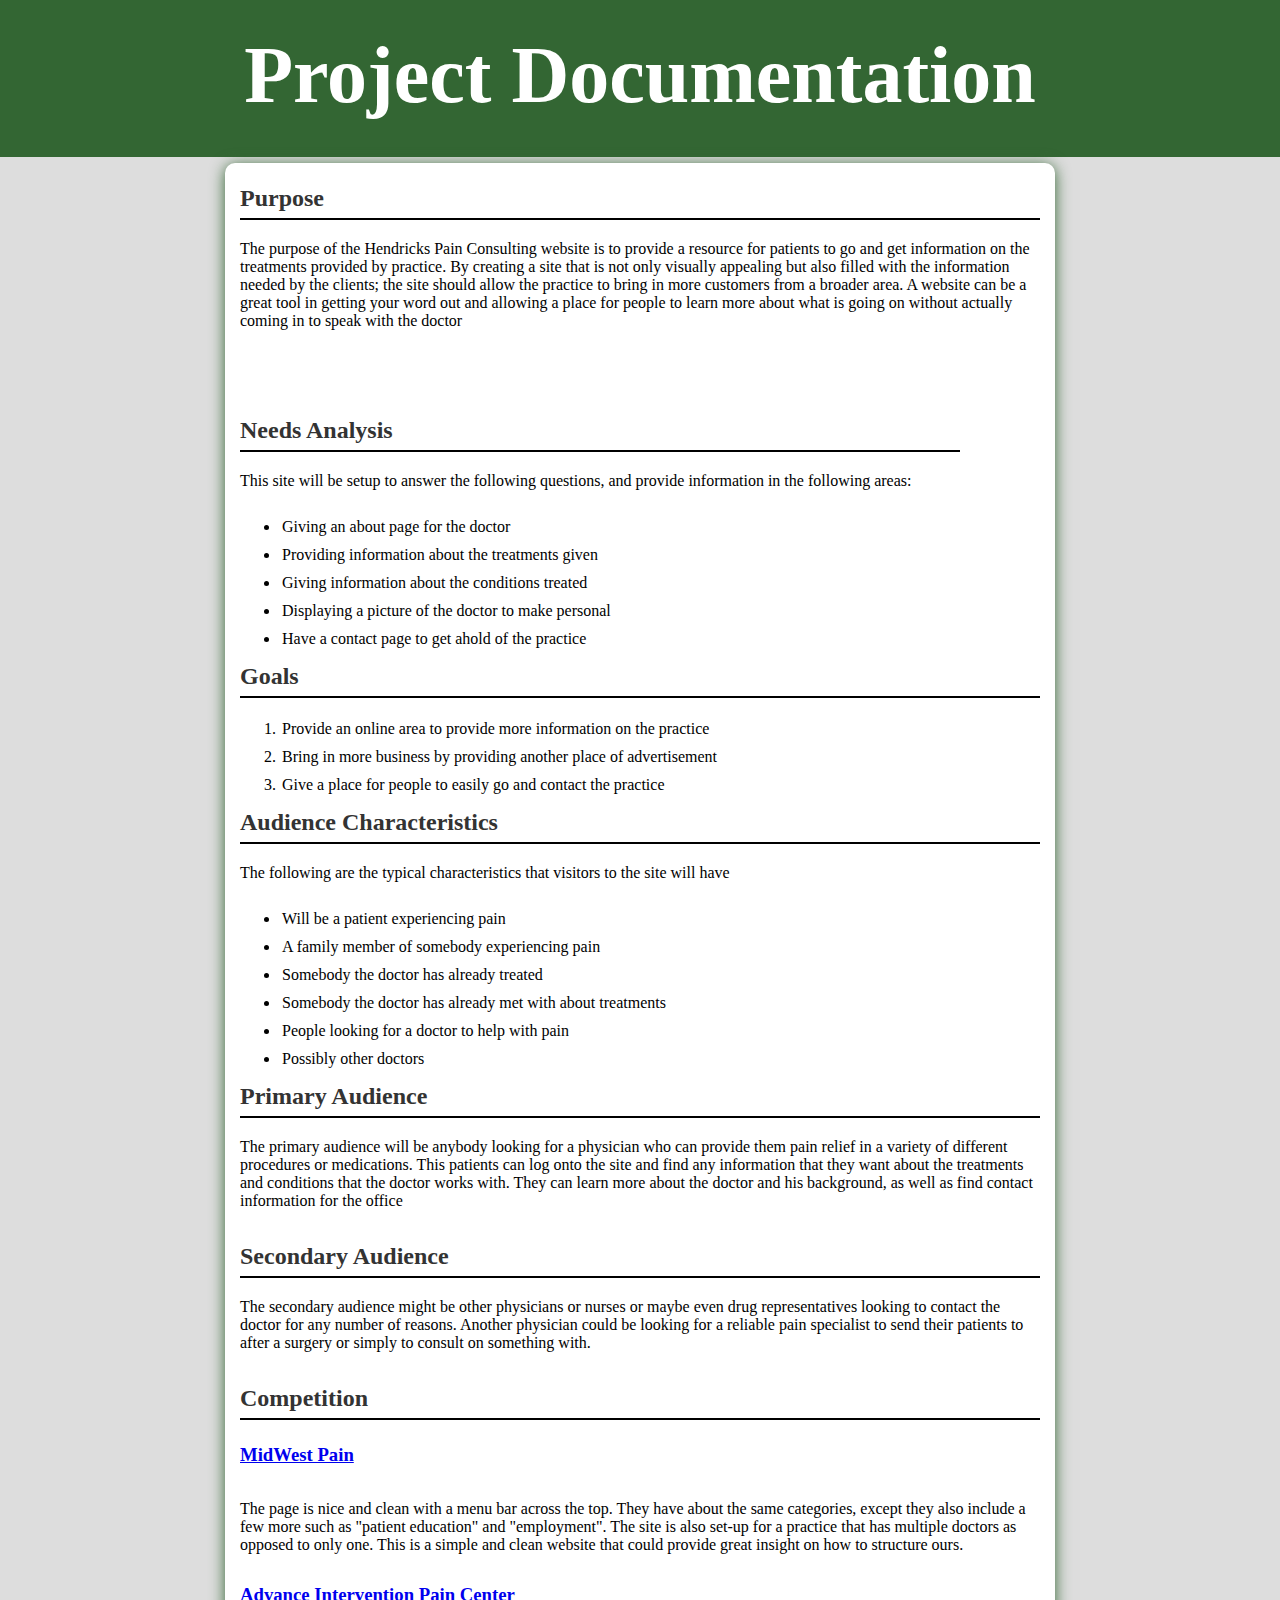
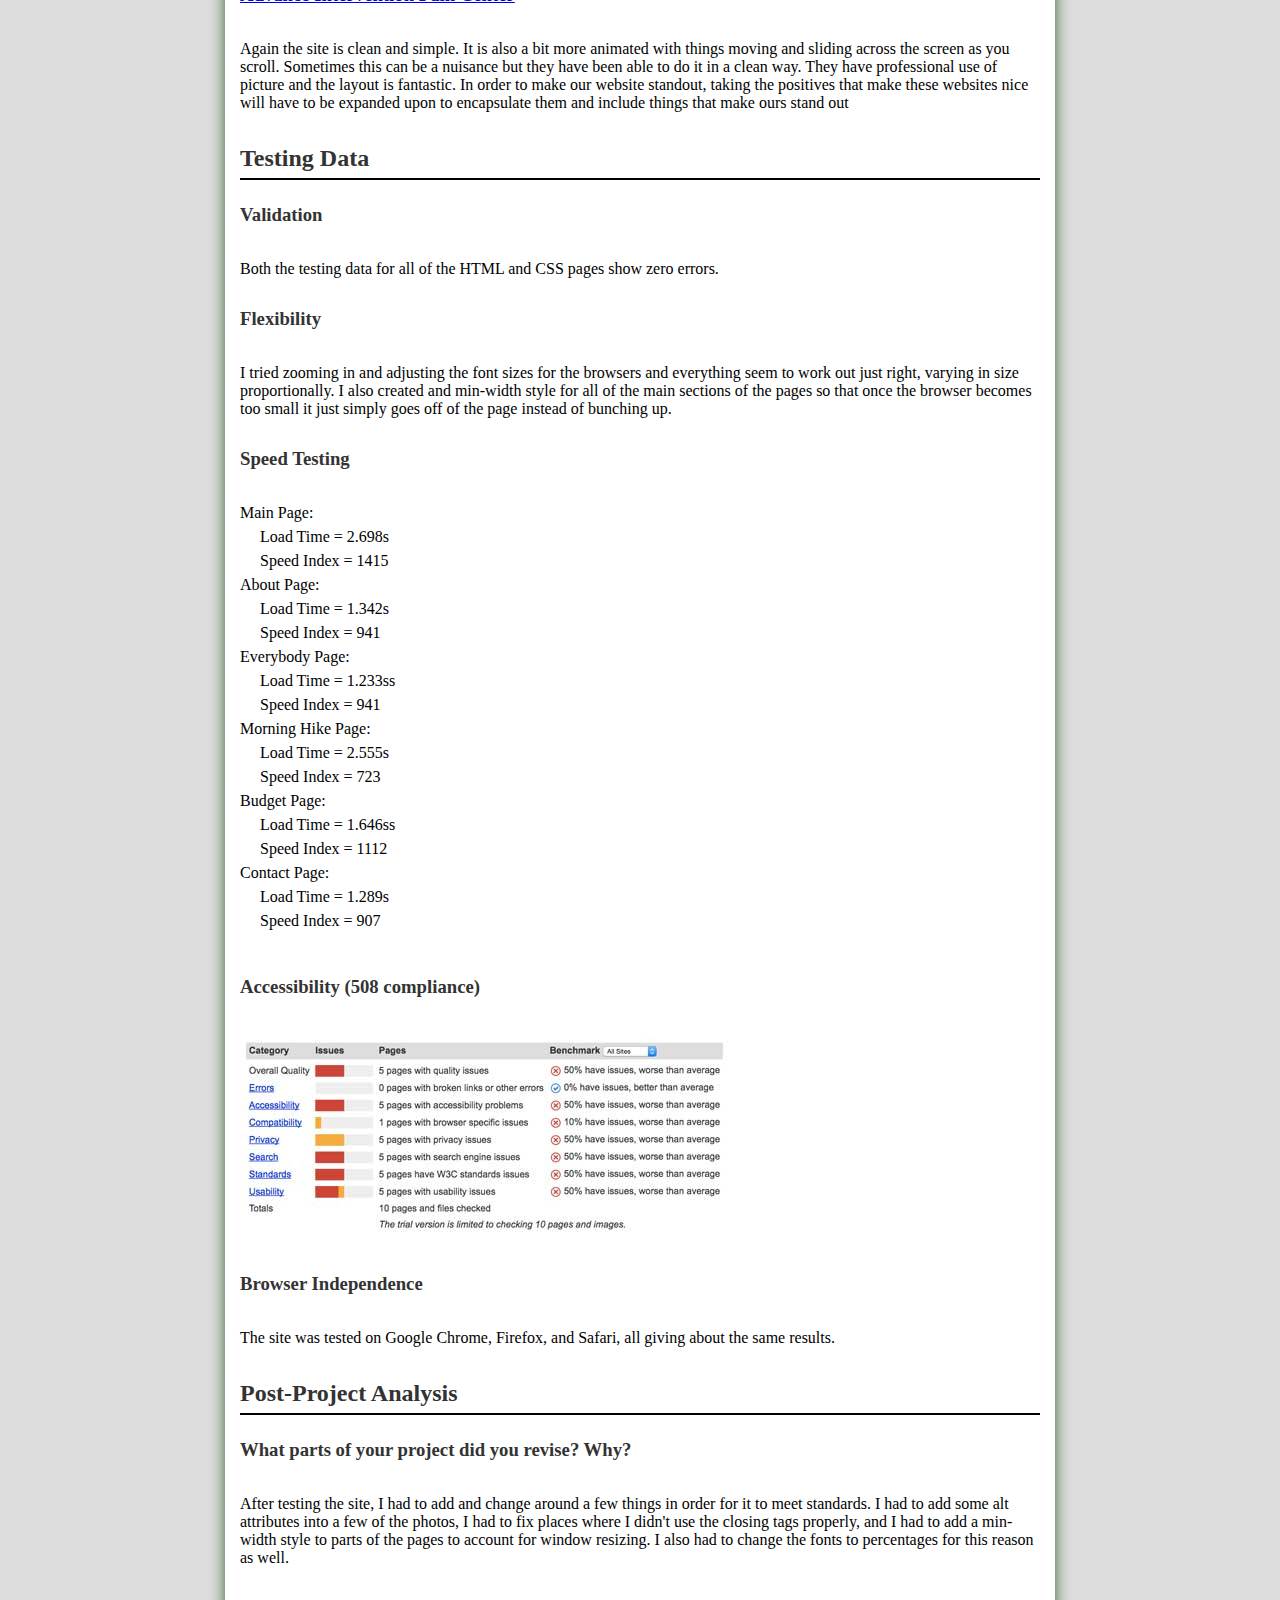
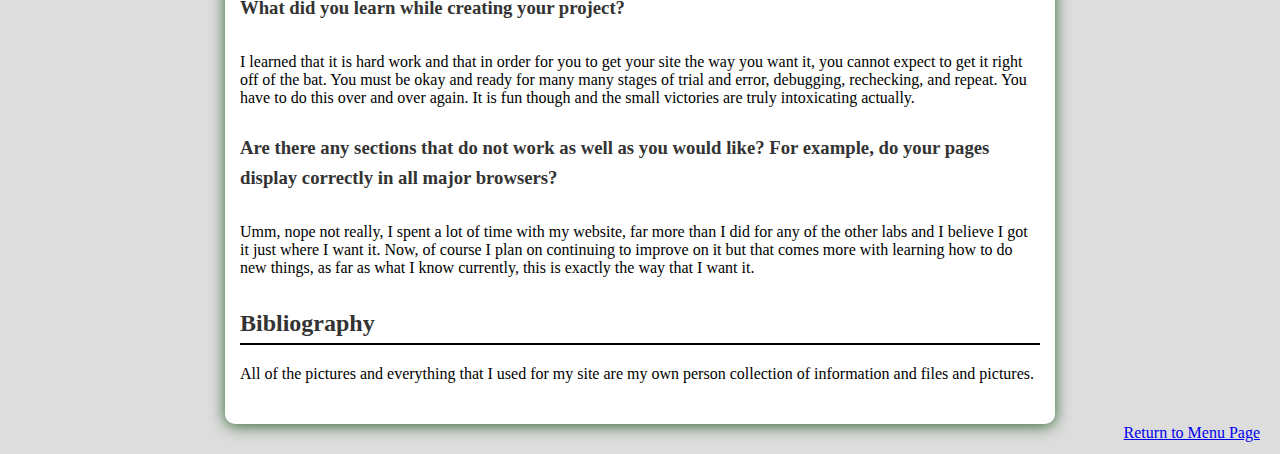
<file: finalProject/documentation/documentation.html>
<!doctype html>

<!--
Author: Tyler Ward
Date: 23 March 2016
-->
<!-- Tested in Google Chrome & FireFox-->

<html>
  <head>
    <meta charset="utf-8">
    <title>Final Project Documentation</title>
    <link type="text/css" href="../css/final2.css" rel="stylesheet" />
    
  </head>
  
  <body>

	<header>
        <h1>Project Documentation</h1>
    </header>
    
    <div id="proposal">
    	<div id="questions">
        	<h2>Purpose</h2>
        		<p>The purpose of the Hendricks Pain Consulting website is to provide a resource for patients to go and get information on the treatments provided by practice.  By creating a site that is not only visually appealing but also filled with the information needed by the clients; the site should allow the practice to bring in more customers from a broader area.  A website can be a great tool in getting your word out and allowing a place for people to learn more about what is going on without actually coming in to speak with the doctor</p>   

    	</div>	
    	<div id="materials">
        	<h2>Needs Analysis</h2>
        		<p>This site will be setup to answer the following questions, and provide information in the following areas:</p>
        		<ul class="resources">
        			<li>Giving an about page for the doctor</li>
        			<li>Providing information about the treatments given</li>
        			<li>Giving information about the conditions treated</li>
        			<li>Displaying a picture of the doctor to make personal</li>
        			<li>Have a contact page to get ahold of the practice</li>
        		</ul>
    	</div>
    	<div>
        	<h2>Goals</h2>
        		<ol class="resources">
        			<li>Provide an online area to provide more information on the practice</li>
        			<li>Bring in more business by providing another place of advertisement</li>
        			<li>Give a place for people to easily go and contact the practice</li>
        		</ol>
        	<h2>Audience Characteristics</h2>
        	<p>The following are the typical characteristics that visitors to the site will have</p>
        	<ul>
        		<li>Will be a patient experiencing pain</li>
        		<li>A family member of somebody experiencing pain</li>
        		<li>Somebody the doctor has already treated</li>
        		<li>Somebody the doctor has already met with about treatments</li>
        		<li>People looking for a doctor to help with pain</li>
        		<li>Possibly other doctors</li>
        	</ul>
        	<h2>Primary Audience</h2>
        	<p>The primary audience will be anybody looking for a physician who can provide them pain relief in a variety of different procedures or medications.  This patients can log onto the site and find any information that they want about the treatments and conditions that the doctor works with.  They can learn more about the doctor and his background, as well as find contact information for the office</p>
    		<h2>Secondary Audience</h2>
    		<p>The secondary audience might be other physicians or nurses or maybe even drug representatives looking to contact the doctor for any number of reasons.  Another physician could be looking for a reliable pain specialist to send their patients to after a surgery or simply to consult on something with.</p>
    		<h2>Competition</h2>
    		<h3><a href="http://www.midwestpain.net/">MidWest Pain</a></h3>
    		<p>The page is nice and clean with a menu bar across the top.  They have about the same categories, except they also include a few more such as "patient education" and "employment".  The site is also set-up for a practice that has multiple doctors as opposed to only one.  This is a simple and clean website that could provide great insight on how to structure ours.</p>
    		<h3><a href="http://www.inter-pain.com/">Advance Intervention Pain Center</a></h3>
    		<p>Again the site is clean and simple.   It is also a bit more animated with things moving and sliding across the screen as you scroll.  Sometimes this can be a nuisance but they have been able to do it in a clean way.  They have professional use of picture and the layout is fantastic.  In order to make our website standout, taking the positives that make these websites nice will have to be expanded upon to encapsulate them and include things that make ours stand out</p>
    	</div><!-- end div id="assignments" -->
    	<div>
    		<h2>Testing Data</h2>
    			<h3>Validation</h3>
    				<p>
    					Both the testing data for all of the HTML and CSS pages show zero errors.
    				</p>
    			<h3>Flexibility</h3>
    				<p>
    					I tried zooming in and adjusting the font sizes for the browsers and 
    					everything seem to work out just right, varying in size proportionally.  
    					I also created and min-width style for all of the main sections of the 
    					pages so that once the browser becomes too small it just simply goes off 
    					of the page instead of bunching up.
    				</p>
    			<h3>Speed Testing</h3>
    				<dl>
    					<dt>Main Page:</dt>
    					<dd>Load Time = 2.698s</dd>
    					<dd>Speed Index = 1415</dd>
    				</dl>
    				<dl>
    					<dt>About Page:</dt>
    					<dd>Load Time = 1.342s</dd>
    					<dd>Speed Index = 941</dd>
    				</dl>
    				<dl>
    					<dt>Everybody Page:</dt>
    					<dd>Load Time = 1.233ss</dd>
    					<dd>Speed Index = 941</dd>
    				</dl>
    				<dl>
    					<dt>Morning Hike Page:</dt>
    					<dd>Load Time = 2.555s</dd>
    					<dd>Speed Index = 723</dd>
    				</dl>
    				<dl>
    					<dt>Budget Page:</dt>
    					<dd>Load Time = 1.646ss</dd>
    					<dd>Speed Index = 1112</dd>
    				</dl>
    				<dl>
    					<dt>Contact Page:</dt>
    					<dd>Load Time = 1.289s</dd>
    					<dd>Speed Index = 907	</dd>
    				</dl><br><br>
    			<h3>Accessibility (508 compliance)</h3>
    				<a href="../myBlog/images/508.jpg"><img src="../myBlog/images/508Web.jpg" alt="508 picture"></a>
    			<h3>Browser Independence</h3>
    				<p>
    				The site was tested on Google Chrome, Firefox, and Safari, all giving about the same results.
    				</p>
    		<h2>Post-Project Analysis</h2>
    			<h3>What parts of your project did you revise? Why?</h3>
    				<p>
    					After testing the site, I had to add and change around a few things in order 
    					for it to meet standards.  I had to add some alt attributes into a few of 
    					the photos, I had to fix places where I didn't use the closing tags properly,
    					and I had to add a min-width style to parts of the pages to account for 
    					window resizing.  I also had to change the fonts to percentages for this 
    					reason as well.
    				</p>
    			<h3>What did you learn while creating your project?</h3>
    				<p>
    					I learned that it is hard work and that in order for you to get your site 
    					the way you want it, you cannot expect to get it right off of the bat.  You 
    					must be okay and ready for many many stages of trial and error, debugging, 
    					rechecking, and repeat.  You have to do this over and over again.  It is fun 
    					though and the small victories are truly intoxicating actually.
    				</p>
    			<h3>Are there any sections that do not work as well as you would like? For example, do your pages display correctly in all major browsers?</h3>
    				<p>
    					Umm, nope not really, I spent a lot of time with my website, far more than I did 
    					for any of the other labs and I believe I got it just where I want it.  Now, of course 
    					I plan on continuing to improve on it but that comes more with learning how to do 
    					new things, as far as what I know currently, this is exactly the way that I want it.
    				</p>
    		<h2>Bibliography</h2>
    			<p>
    				All of the pictures and everything that I used for my site are my own person 
    				collection of information and files and pictures.
    			</p>
    	</div>
    </div>
    <div id="home">
    	<p><a href="../index.html">Return to Menu Page</a></p>
    </div>
</body>
</html>
</file>
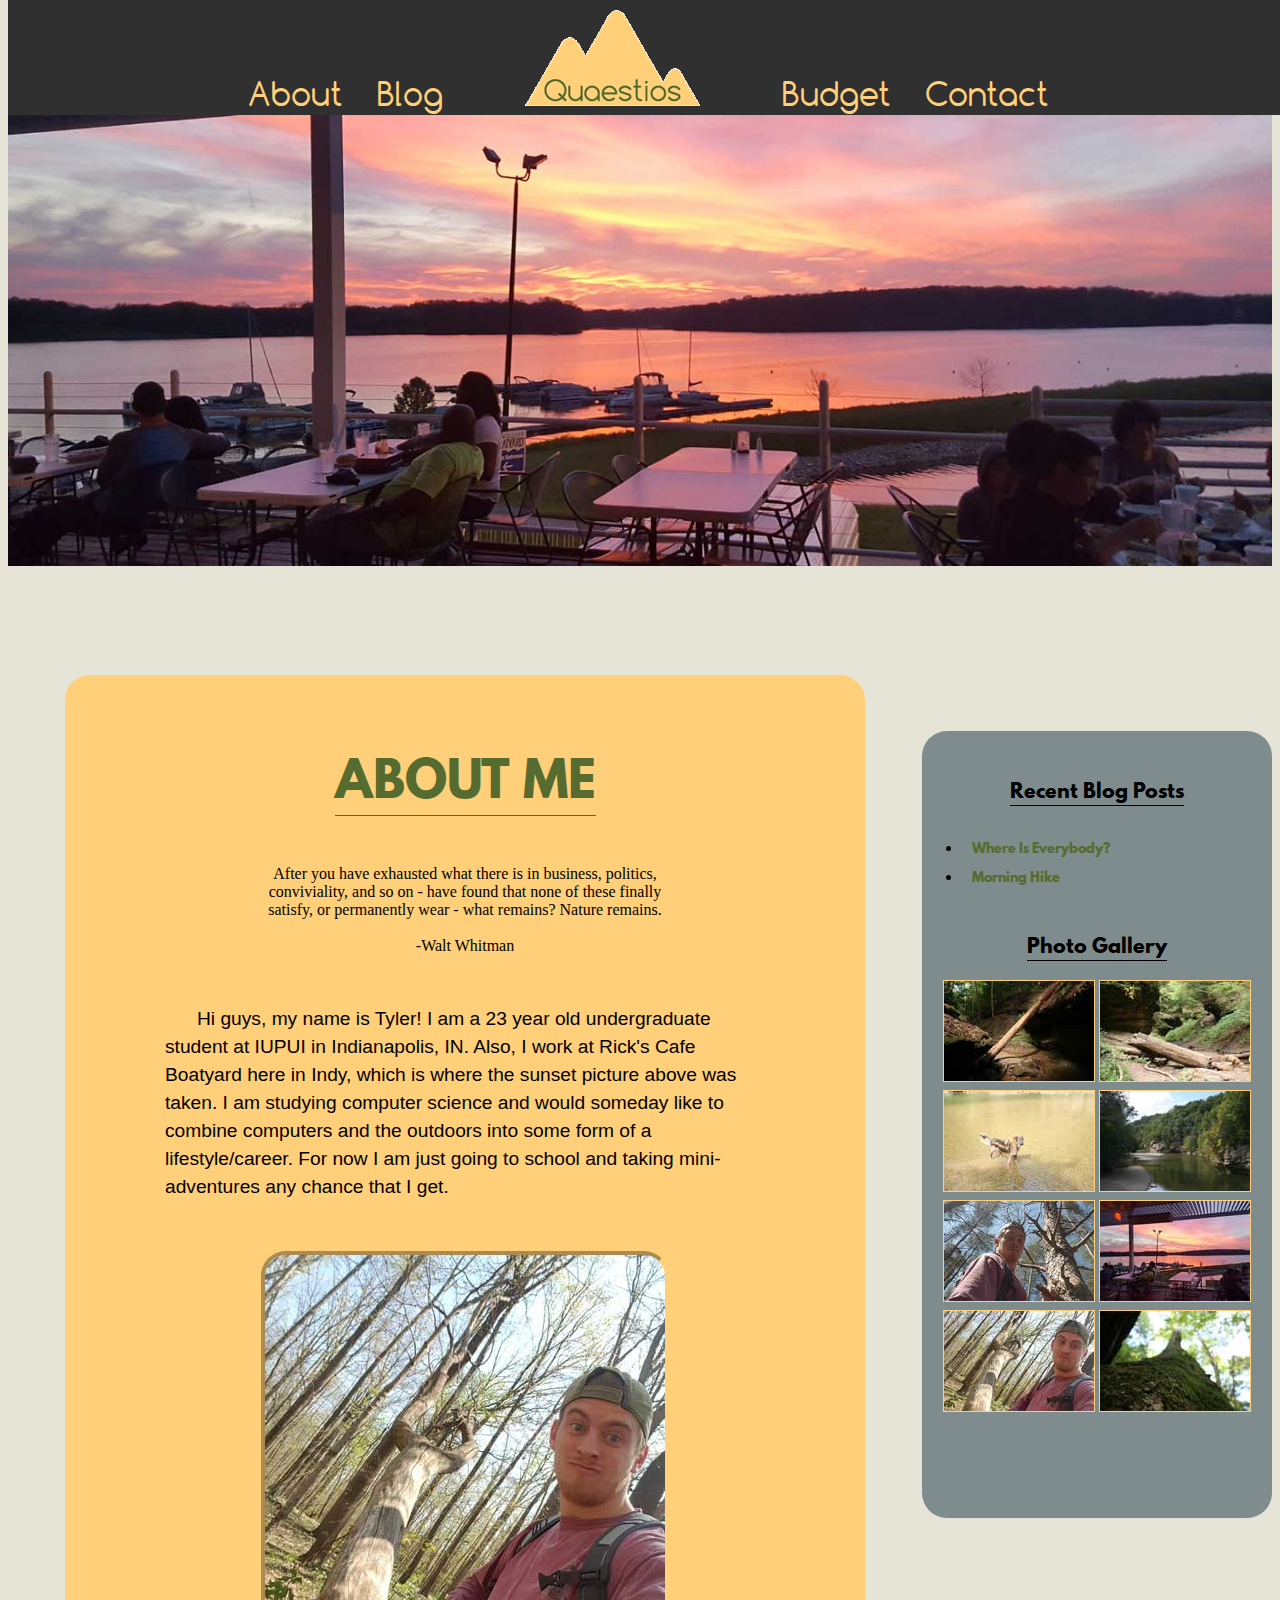
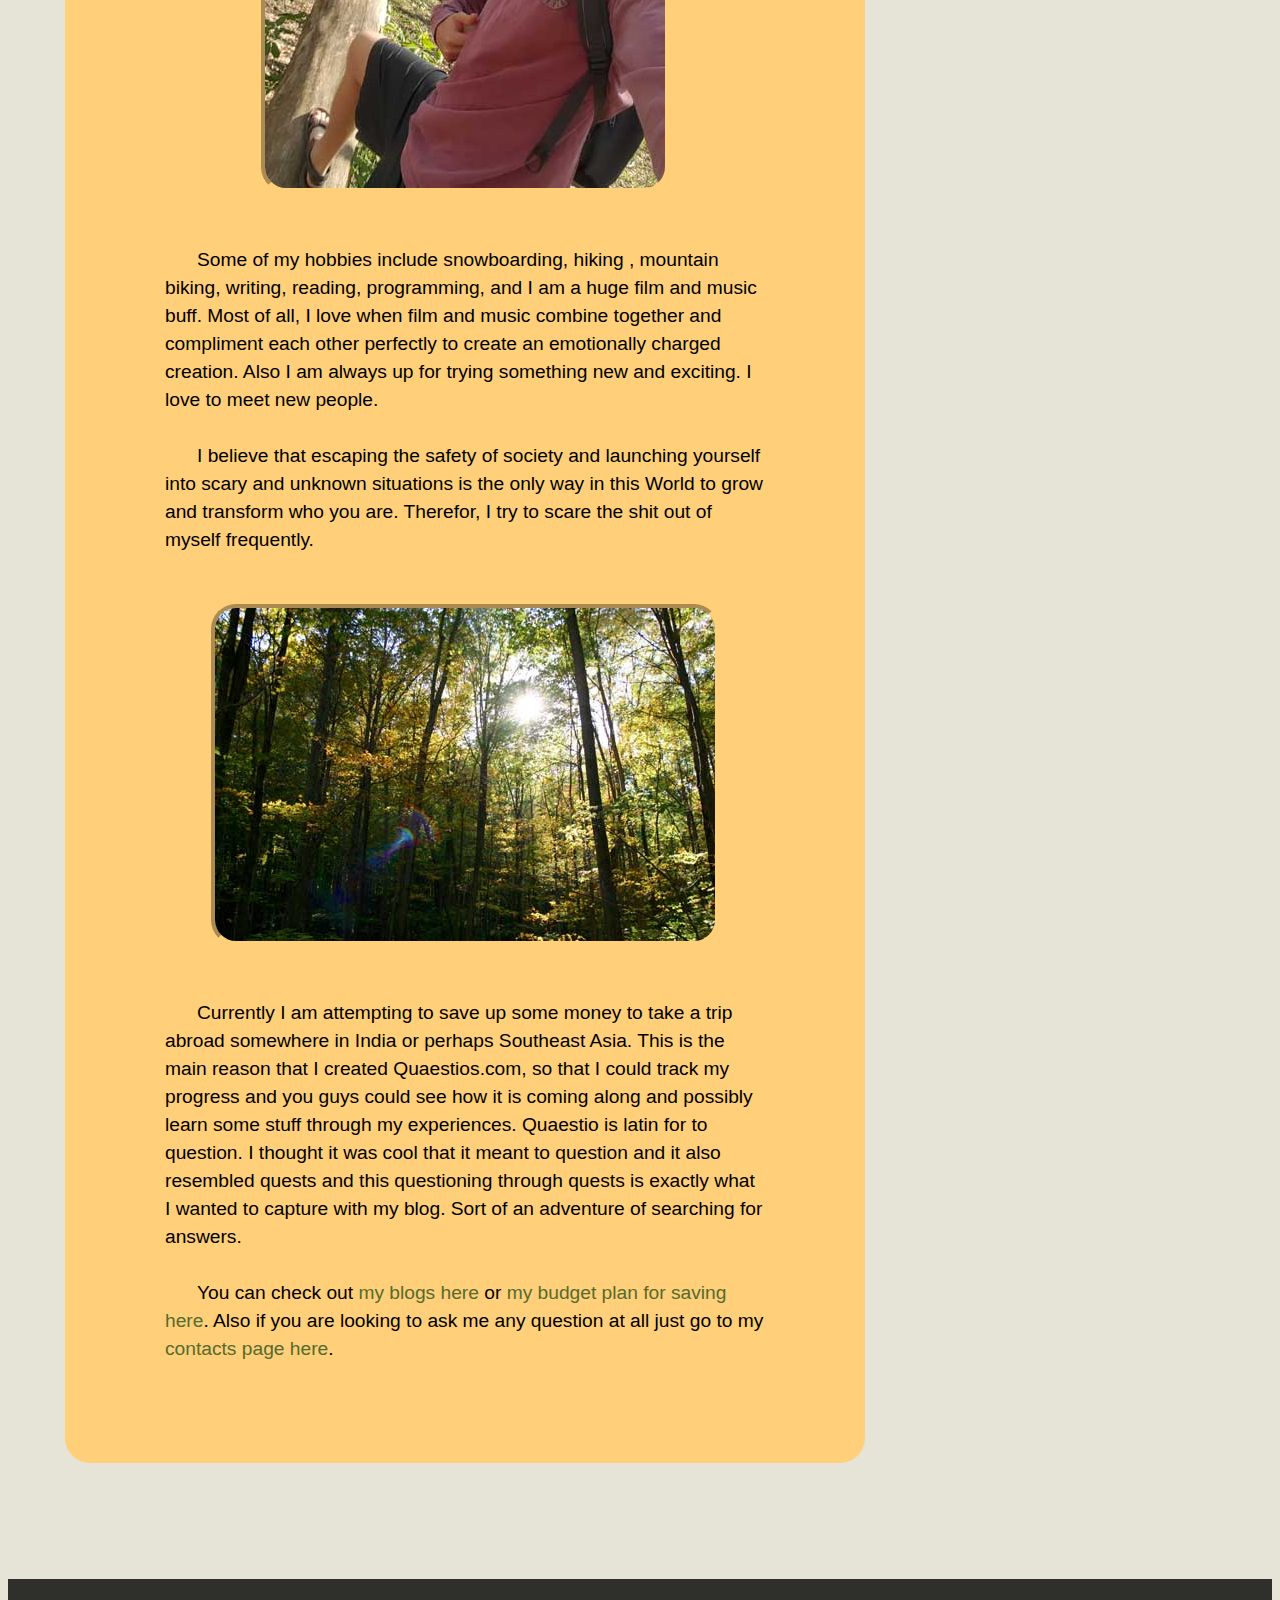
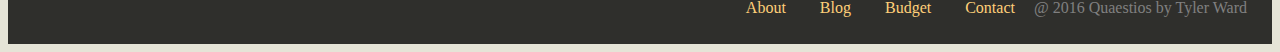
<file: finalProject/myBlog/about.html>
<!doctype html>
<!--
 Filename: about.html
 Author: Tyler Ward
 Create Date: 11 April 2016
 Purpose: Creation of my about page
 Modification History: 
 Original Build:  26 April 2016
 
 Page tested in Google Chrome and Firefox
 -Same for both browsers
-->

<head>
	<meta charset="utf-8">
	<title>About Me</title>

	<link rel="stylesheet" href="css/myBlog.css">
	
<style>
	#main-blog p {
		font-size: 120%;
	}
</style>
</head>

<body>

	<header id="top" style="min-width: 1000px;">
		<nav id="navigation">
    		<ul id="nav-bar">
      			<li><a href="about.html">About</a></li>
      			<li><a href="myBlog.html">Blog</a>&nbsp;&nbsp;&nbsp;&nbsp;&nbsp;&nbsp;&nbsp;&nbsp;&nbsp;&nbsp;&nbsp;&nbsp;</li>
      			<li class="active"><a href="myBlog.html"><img src="images/logo.png" alt="Logo"></a>&nbsp;&nbsp;&nbsp;&nbsp;&nbsp;&nbsp;&nbsp;&nbsp;&nbsp;&nbsp;&nbsp;&nbsp;</li>
      			<li><a href="budget.html">Budget</a></li>
      			<li><a href="contact.html">Contact</a></li>
			</ul>
		</nav>
	</header>
	
	<section id="banner" style="min-width: 1000px;">
		<a href="images/work.jpg"><img class="banner" src="images/workWeb.jpg" alt="Picture from my job"></a>
	</section>
	
	<section id="main-table" style="min-width: 1250px;">
		<div id="row">
			<section id="main-blog">
				<div class="back">
				<header id="main-header">
					
				</header>
				
				<h1>About Me</h1>
				
				<blockquote>
					After you have exhausted what there is in business, politics, conviviality, 
					and so on - have found that none of these finally satisfy, or permanently 
					wear - what remains? Nature remains.<br><br>-Walt Whitman
				</blockquote>

				<p>
					&nbsp;&nbsp;&nbsp;&nbsp;&nbsp;&nbsp;Hi guys, my name is Tyler!  I am a 23 year 
					old undergraduate student at IUPUI in Indianapolis, IN.  Also, I work at Rick's
					Cafe Boatyard here in Indy, which is where the sunset picture above was taken.  
					I am studying computer science and would someday like to combine computers and the outdoors 
					into some form of a lifestyle/career.  For now I am just going to school and 
					taking mini-adventures any chance that I get.
				</p>
					
					<a href="images/about.jpg"><img src="images/aboutWeb.jpg" alt="Picture of me hiking"></a>
					
				<p>
					
					&nbsp;&nbsp;&nbsp;&nbsp;&nbsp;&nbsp;Some of my hobbies include snowboarding, hiking 
					, mountain biking, writing, reading, programming, and I am a huge film and music buff.  
					Most of all, I love when film and music combine together and compliment each 
					other perfectly to create an emotionally charged creation.  Also I am always up
					for trying something new and exciting.  I love to meet new people.<br><br>
					
					&nbsp;&nbsp;&nbsp;&nbsp;&nbsp;&nbsp;I believe that escaping the safety of society and
					launching yourself into scary and unknown situations is the only way in this World
					to grow and transform who you are.  Therefor, I try to scare the shit out of myself
					frequently.
					
				</p>
					
					<img src="images/about2Web.jpg" alt="Picture while hiking">
					
				<p>
					
					&nbsp;&nbsp;&nbsp;&nbsp;&nbsp;&nbsp;Currently I am attempting to save up some money to take
					a trip abroad somewhere in India or perhaps Southeast Asia.  This is the main reason 
					that I created Quaestios.com, so that I could track my progress and you guys could
					see how it is coming along and possibly learn some stuff through my experiences.  Quaestio 
					is latin for to question.  I thought it was cool that it meant to question and it also
					resembled quests and this questioning through quests is exactly what I wanted to capture 
					with my blog.  Sort of an adventure of searching for answers.<br><br>
					
					&nbsp;&nbsp;&nbsp;&nbsp;&nbsp;&nbsp;You can check out <a class="read" href="myBlog.html">my blogs here</a> or <a class="read" href="budget.html">my budget plan 
					for saving here</a>.  Also if you are looking to ask me any question at all just go to my
					<a class="read" href="contact.html">contacts page here</a>.
				</p>
				</div>
			</section>
			<aside id="sidebar">
				<div id="side">
					<article>
						<header class="side-header">
							<h1><a href="myBlog.html">Recent Blog Posts</a></h1><br><br>
						</header>
						<ul>
							<li><h2><a href="everybody.html">Where Is Everybody?</a></h2></li>
							<li><h2><a href="morningHike.html">Morning Hike</a></h2></li>
						</ul>
					</article>
					<article>
						<header class="side-header">
							<h1>Photo Gallery</h1><br><br>
						</header>
						<div id="photo">
							<div class="photoRow">
								<a href="images/log.jpg"><img src="images/logWeb.jpg" alt="Picture of log"></a>
								<a href="images/log2.jpg"><img src="images/log2Web.jpg" alt="Another of log"></a>
							</div>
							<div class="photoRow">
								<a href="images/aldo.jpg"><img src="images/aldoWeb.jpg" alt="Picture of my dog Aldo"></a>
								<a href="images/banner2.jpg"><img src="images/banner2Web2.jpg" alt="Picture of Turkey Run"></a>
							</div>
							<div class="photoRow">
								<a href="images/hike.jpg"><img src="images/hikeWeb2.jpg" alt="Picture while hiking"></a>
								<a href="images/work.jpg"><img src="images/workWeb2.jpg" alt="Picture while at work"></a>
							</div>
							<div class="photoRow">
								<a href="images/about.jpg"><img src="images/aboutWeb2.jpg" alt="Picture of me hiking"></a>
								<a href="images/tree.jpg"><img src="images/treeWeb.jpg" alt="Picture of a tree"></a>
							</div>
						</div>
					</article>
				
				</div>
			</aside>
		</div>
	</section>
	
	<footer style="min-width: 750px;">
		<nav id="footer">
    		<ul>
      			<li><a href="about.html">About</a></li>
      			<li><a href="myBlog.html">Blog</a></li>
      			<li><a href="budget.html">Budget</a></li>
      			<li><a href="contact.html">Contact</a></li>
      			<li class="copyright">@ 2016 Quaestios  by Tyler Ward</li>
			</ul>
		</nav>
	</footer>


</body>
</file>
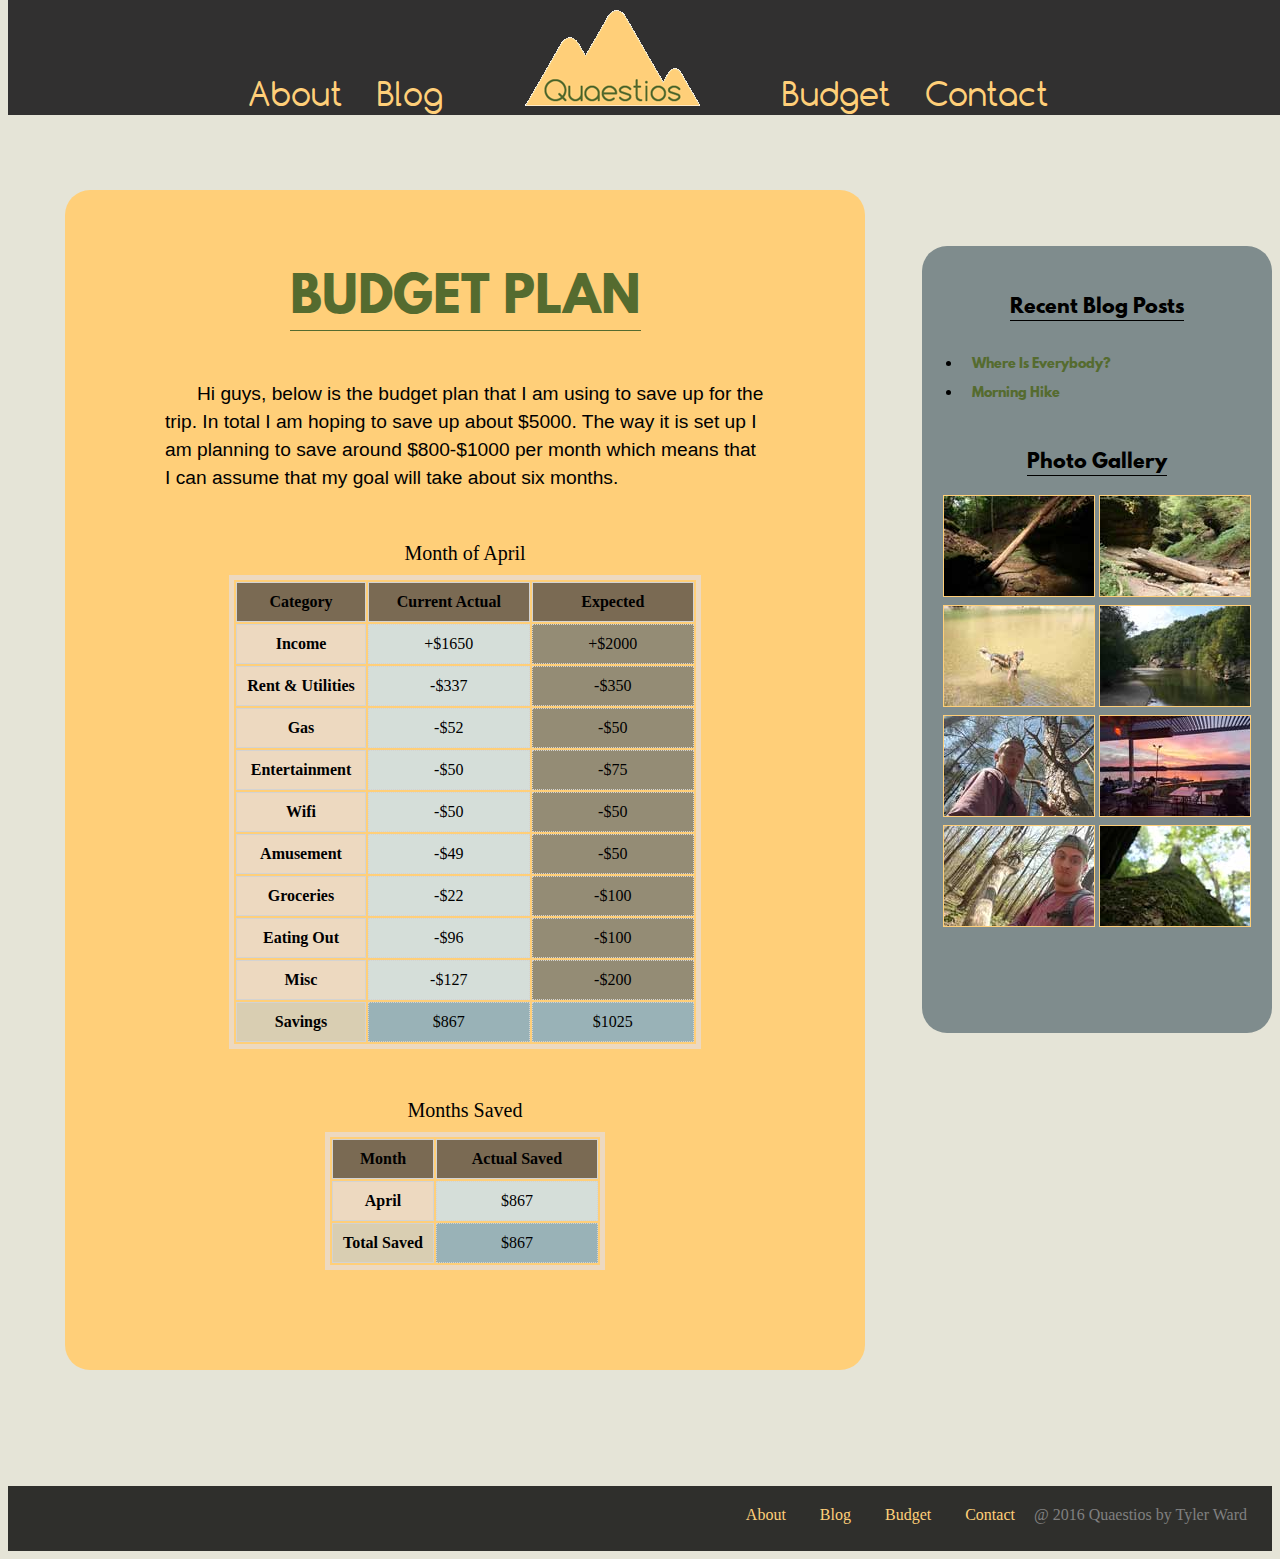
<file: finalProject/myBlog/budget.html>
<!doctype html>
<!--
 Filename: budget.html
 Author: Tyler Ward
 Create Date: 27 April 2016
 Purpose: Creation of my about page
 Modification History: 
 Original Build:  27 April 2016
 
 Page tested in Google Chrome and Firefox
 -Same for both browsers
-->

<head>
	<meta charset="utf-8">
	<title>Budget Plan</title>

	<link rel="stylesheet" href="css/myBlog.css">

<style>
	#main-blog p {
		font-size: 120%;
	}
</style>
</head>

<body>

	<header id="top" style="min-width: 1000px;">
		<nav id="navigation">
    		<ul id="nav-bar">
      			<li><a href="about.html">About</a></li>
      			<li><a href="myBlog.html">Blog</a>&nbsp;&nbsp;&nbsp;&nbsp;&nbsp;&nbsp;&nbsp;&nbsp;&nbsp;&nbsp;&nbsp;&nbsp;</li>
      			<li class="active"><a href="myBlog.html"><img src="images/logo.png" alt="Logo"></a>&nbsp;&nbsp;&nbsp;&nbsp;&nbsp;&nbsp;&nbsp;&nbsp;&nbsp;&nbsp;&nbsp;&nbsp;</li>
      			<li><a href="budget.html">Budget</a></li>
      			<li><a href="contact.html">Contact</a></li>
			</ul>
		</nav>
	</header>
	
	<section id="banner" style="min-width: 1000px;">
	</section>
	
	<section id="main-table" style="min-width: 1250px;">
		<div id="row">
			<section id="main-blog">
				<div class="back">
				<header id="main-header">
					
				</header>
				<h1>Budget Plan</h1>
				<p>
					&nbsp;&nbsp;&nbsp;&nbsp;&nbsp;&nbsp;Hi guys, below is the budget plan that I am using to 
					save up for the trip.  In total I am hoping to save up about $5000.  The way it is 
					set up I am planning to save around $800-$1000 per month which means that I can assume 
					that my goal will take about six months.
				</p>
				
				<table>
					<caption>Month of April</caption>			
						<tr>													
							<th class="top">Category</th>
							<th class="top">Current Actual</th>
							<th class="top">Expected</th>
						</tr>
						<tr>													
							<th class="category">Income</th>					
							<td class="amount">+$1650</td>								
							<td class="amountTwo">+$2000</td>
						</tr>
						<tr>													
							<th class="category">Rent & Utilities</th>					
							<td class="amount">-$337</td>								
							<td class="amountTwo">-$350</td>
						</tr>
						<tr>
							<th class="category">Gas</th>
							<td class="amount">-$52</td>
							<td class="amountTwo">-$50</td>
						</tr>
						<tr>
							<th class="category">Entertainment</th>
							<td class="amount">-$50</td>
							<td	class="amountTwo">-$75</td>				
						</tr>
						<tr>
							<th class="category">Wifi</th>
							<td class="amount">-$50</td>
							<td class="amountTwo">-$50</td>							
						</tr>
						<tr>
							<th class="category">Amusement</th>
							<td class="amount">-$49</td>
							<td class="amountTwo">-$50</td>
						</tr>
						<tr>
							<th class="category">Groceries</th>
							<td class="amount">-$22</td>
							<td class="amountTwo">-$100</td>
						</tr>
						<tr>
							<th class="category">Eating Out</th>
							<td class="amount">-$96</td>
							<td class="amountTwo">-$100</td>
						</tr>
						<tr>
							<th class="category">Misc</th>
							<td class="amount">-$127</td>
							<td class="amountTwo">-$200</td>
						</tr>
						<tr>
							<th class="savings">Savings</th>
							<td class="total">$867</td>
							<td class="total">$1025</td>
						</tr>
					</table>
					<table>
					<caption>Months Saved</caption>			
						<tr>												
							<th class="top">Month</th>
							<th class="top">Actual Saved</th>
						</tr>
						<tr>													
							<th class="category">April</th>					
							<td class="amount">$867</td>
						</tr>
						<tr>													
							<th class="savings">Total Saved</th>					
							<td class="total">$867</td>
						</tr>
					</table>
				</div>
			</section>
			<aside id="sidebar">
				<div id="side">
					<article>
						<header class="side-header">
							<h1><a href="myBlog.html">Recent Blog Posts</a></h1><br><br>
						</header>
						<ul>
							<li><h2><a href="everybody.html">Where Is Everybody?</a></h2></li>
							<li><h2><a href="morningHike.html">Morning Hike</a></h2></li>
						</ul>
					</article>
					<article>
						<header class="side-header">
							<h1>Photo Gallery</h1><br><br>
						</header>
						<div id="photo">
							<div class="photoRow">
								<a href="images/log.jpg"><img src="images/logWeb.jpg" alt="Picture of log"></a>
								<a href="images/log2.jpg"><img src="images/log2Web.jpg" alt="Another of log"></a>
							</div>
							<div class="photoRow">
								<a href="images/aldo.jpg"><img src="images/aldoWeb.jpg" alt="Picture of my dog Aldo"></a>
								<a href="images/banner2.jpg"><img src="images/banner2Web2.jpg" alt="Picture of Turkey Run"></a>
							</div>
							<div class="photoRow">
								<a href="images/hike.jpg"><img src="images/hikeWeb2.jpg" alt="Picture while hiking"></a>
								<a href="images/work.jpg"><img src="images/workWeb2.jpg" alt="Picture while at work"></a>
							</div>
							<div class="photoRow">
								<a href="images/about.jpg"><img src="images/aboutWeb2.jpg" alt="Picture of me hiking"></a>
								<a href="images/tree.jpg"><img src="images/treeWeb.jpg" alt="Picture of a tree"></a>
							</div>
						</div>
					</article>
				
				</div>
			</aside>
		</div>
	</section>
	
	<footer style="min-width: 750px;">
		<nav id="footer">
    		<ul>
      			<li><a href="about.html">About</a></li>
      			<li><a href="myBlog.html">Blog</a></li>
      			<li><a href="budget.html">Budget</a></li>
      			<li><a href="contact.html">Contact</a></li>
      			<li class="copyright">@ 2016 Quaestios  by Tyler Ward</li>
			</ul>
		</nav>
	</footer>


</body>
</file>
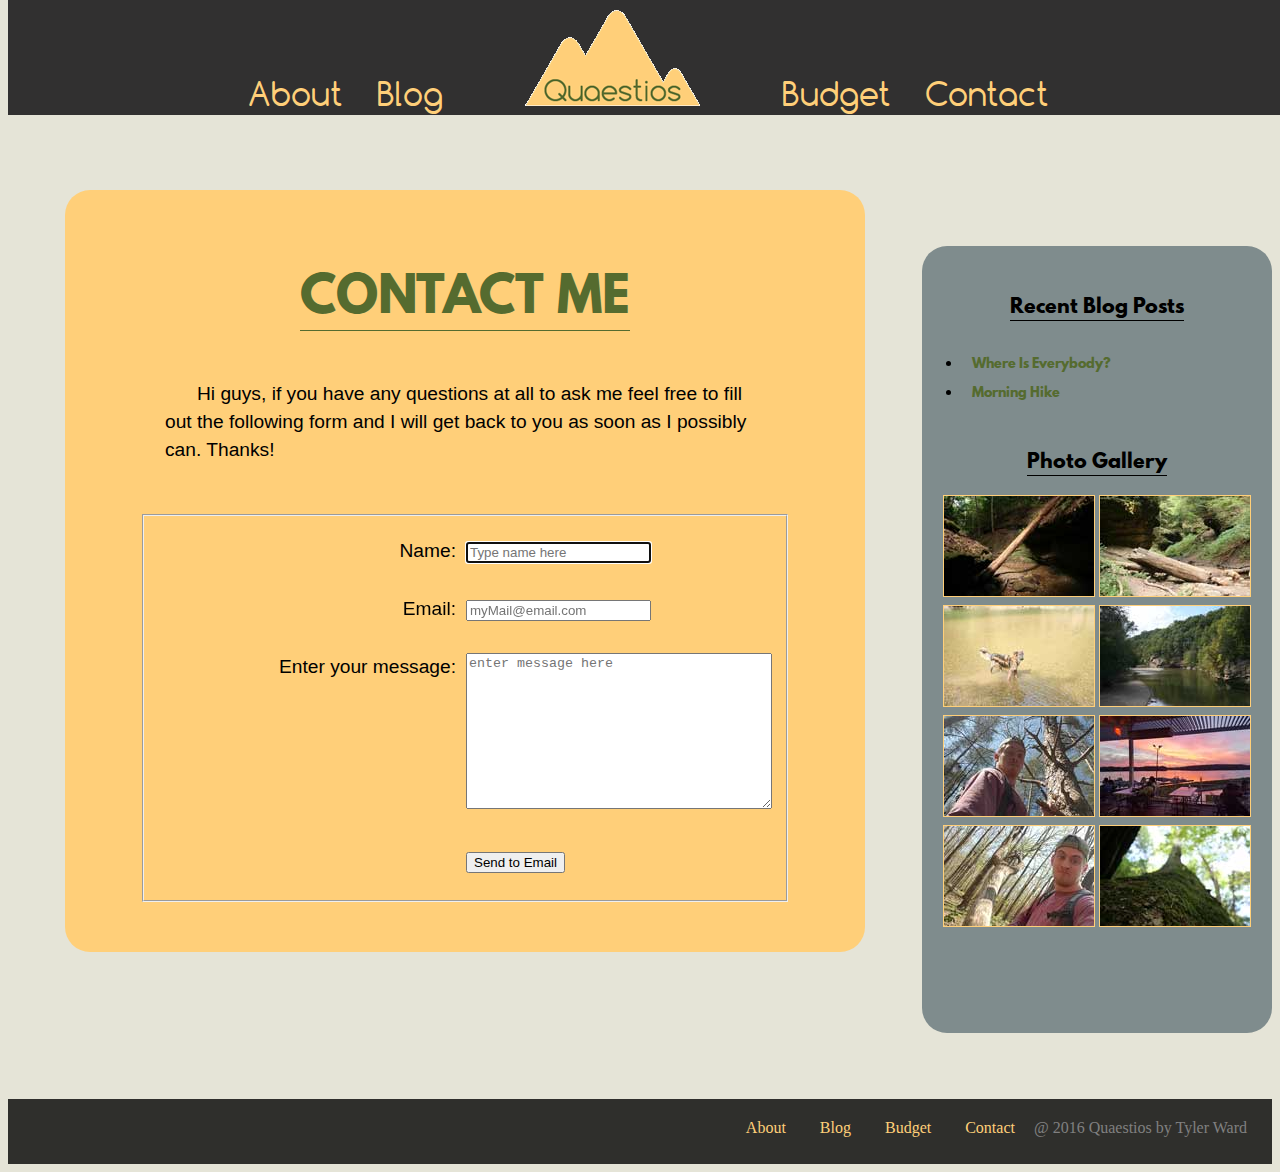
<file: finalProject/myBlog/contact.html>
<!doctype html>
<!--
 Filename: contact.html
 Author: Tyler Ward
 Create Date: 27 April 2016
 Purpose: Creation of my about page
 Modification History: 
 Original Build:  27 April 2016
 
 Page tested in Google Chrome and Firefox
 -Same for both browsers
-->

<head>
	<meta charset="utf-8">
	<title>Contact Me</title>

	<link rel="stylesheet" href="css/myBlog.css">

<style>
	#main-blog p {
		font-size: 120%;
	}
</style>
</head>

<body>

	<header id="top" style="min-width: 1000px;">
		<nav id="navigation">
    		<ul id="nav-bar">
      			<li><a href="about.html">About</a></li>
      			<li><a href="myBlog.html">Blog</a>&nbsp;&nbsp;&nbsp;&nbsp;&nbsp;&nbsp;&nbsp;&nbsp;&nbsp;&nbsp;&nbsp;&nbsp;</li>
      			<li class="active"><a href="myBlog.html"><img src="images/logo.png" alt="Logo"></a>&nbsp;&nbsp;&nbsp;&nbsp;&nbsp;&nbsp;&nbsp;&nbsp;&nbsp;&nbsp;&nbsp;&nbsp;</li>
      			<li><a href="budget.html">Budget</a></li>
      			<li><a href="contact.html">Contact</a></li>
			</ul>
		</nav>
	</header>
	
	<section id="banner" style="min-width: 1000px;">
	</section>
	
	<section id="main-table" style="min-width: 1250px;">
		<div id="row">
			<section id="main-blog">
				<div class="back">
				<header id="main-header">
					
				</header>
				<h1>Contact me</h1>
				<p>
					&nbsp;&nbsp;&nbsp;&nbsp;&nbsp;&nbsp;Hi guys, if you have any questions at all to ask me
					feel free to fill out the following form and I will get back to you as soon as I 
					possibly can.  Thanks!
				</p>
				
				<form action="mailto:tymitchell21@icloud.com" method="post" enctype="text/plain">
       				<fieldset id="basicInfo">
       				<div class="tableRow">
       					<p> Name: </p>																				<!-- Text input for name -->
          				<p>
		     				<input type="text" id="name" name="name" placeholder="Type name here" autofocus>
		  				</p>
					</div>
	   
	    			<div class="tableRow">
		  				<p> Email: </p>																				<!-- Text input for email -->
		  				<p>
		     				<input type="email" id="email" name="email" placeholder="myMail@email.com">
		  				</p>
	    			</div>
	    			
		  			<div class="tableRow">
		  				<p> Enter your message: </p>
		  				<p>
		     				<textarea id="message" name="message" rows="5" cols="55" placeholder="enter message here"></textarea>
		  				</p>
		  			</div>
	   
	   				<div class="tableRow">
	   					<p>
	   					</p>
	   	  				<p>
	   						<input type="submit" value="Send to Email">
	   	  				</p>
	   	  			</div>
	   	  			</fieldset>

				</form>
				</div>
			</section>
			<aside id="sidebar">
				<div id="side">
					<article>
						<header class="side-header">
							<h1><a href="myBlog.html">Recent Blog Posts</a></h1><br><br>
						</header>
						<ul>
							<li><h2><a href="everybody.html">Where Is Everybody?</a></h2></li>
							<li><h2><a href="morningHike.html">Morning Hike</a></h2></li>
						</ul>
					</article>
					<article>
						<header class="side-header">
							<h1>Photo Gallery</h1><br><br>
						</header>
						<div id="photo">
							<div class="photoRow">
								<a href="images/log.jpg"><img src="images/logWeb.jpg" alt="Picture of log"></a>
								<a href="images/log2.jpg"><img src="images/log2Web.jpg" alt="Another of log"></a>
							</div>
							<div class="photoRow">
								<a href="images/aldo.jpg"><img src="images/aldoWeb.jpg" alt="Picture of my dog Aldo"></a>
								<a href="images/banner2.jpg"><img src="images/banner2Web2.jpg" alt="Picture of Turkey Run"></a>
							</div>
							<div class="photoRow">
								<a href="images/hike.jpg"><img src="images/hikeWeb2.jpg" alt="Picture while hiking"></a>
								<a href="images/work.jpg"><img src="images/workWeb2.jpg" alt="Picture while at work"></a>
							</div>
							<div class="photoRow">
								<a href="images/about.jpg"><img src="images/aboutWeb2.jpg" alt="Picture of me hiking"></a>
								<a href="images/tree.jpg"><img src="images/treeWeb.jpg" alt="Picture of a tree"></a>
							</div>
						</div>
					</article>
				
				</div>
			</aside>
		</div>
	</section>
	
	<footer style="min-width: 750px;">
		<nav id="footer">
    		<ul>
      			<li><a href="about.html">About</a></li>
      			<li><a href="myBlog.html">Blog</a></li>
      			<li><a href="budget.html">Budget</a></li>
      			<li><a href="contact.html">Contact</a></li>
      			<li class="copyright">@ 2016 Quaestios  by Tyler Ward</li>
			</ul>
		</nav>
	</footer>


</body>
</file>
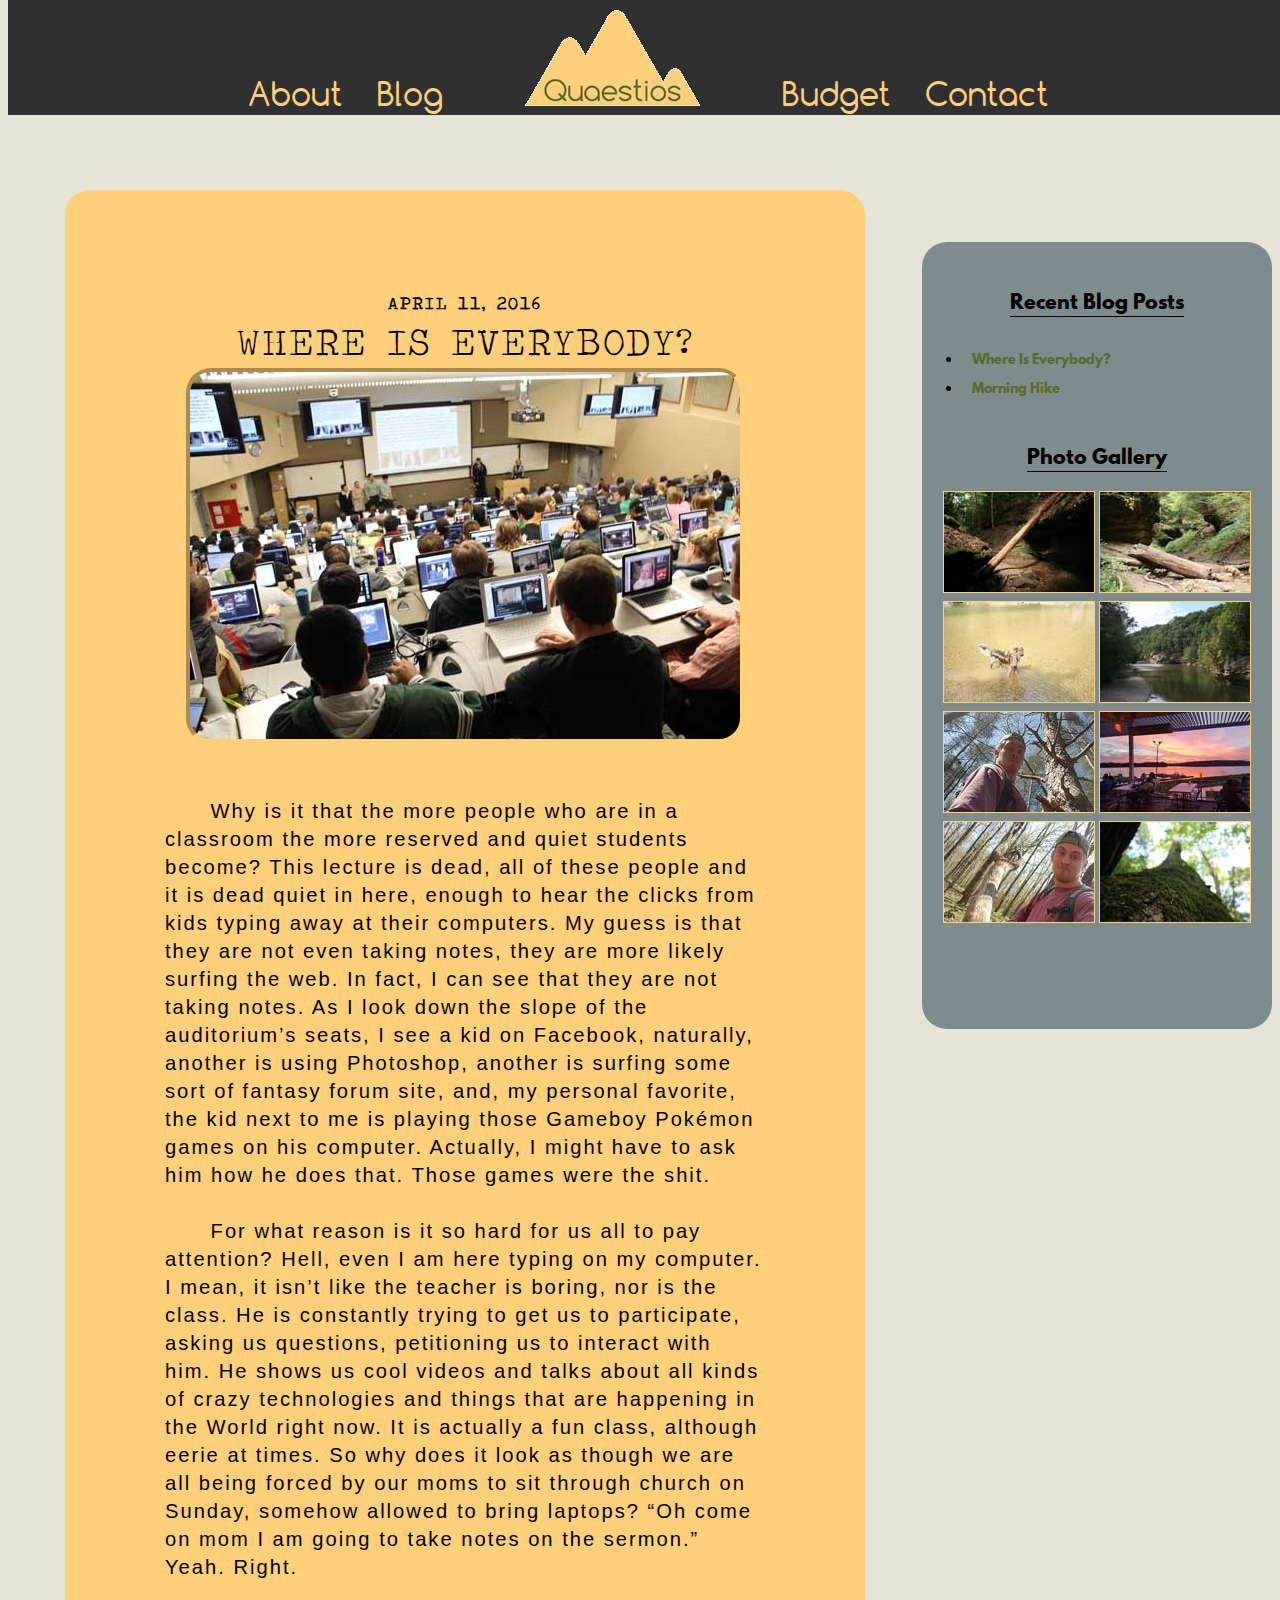
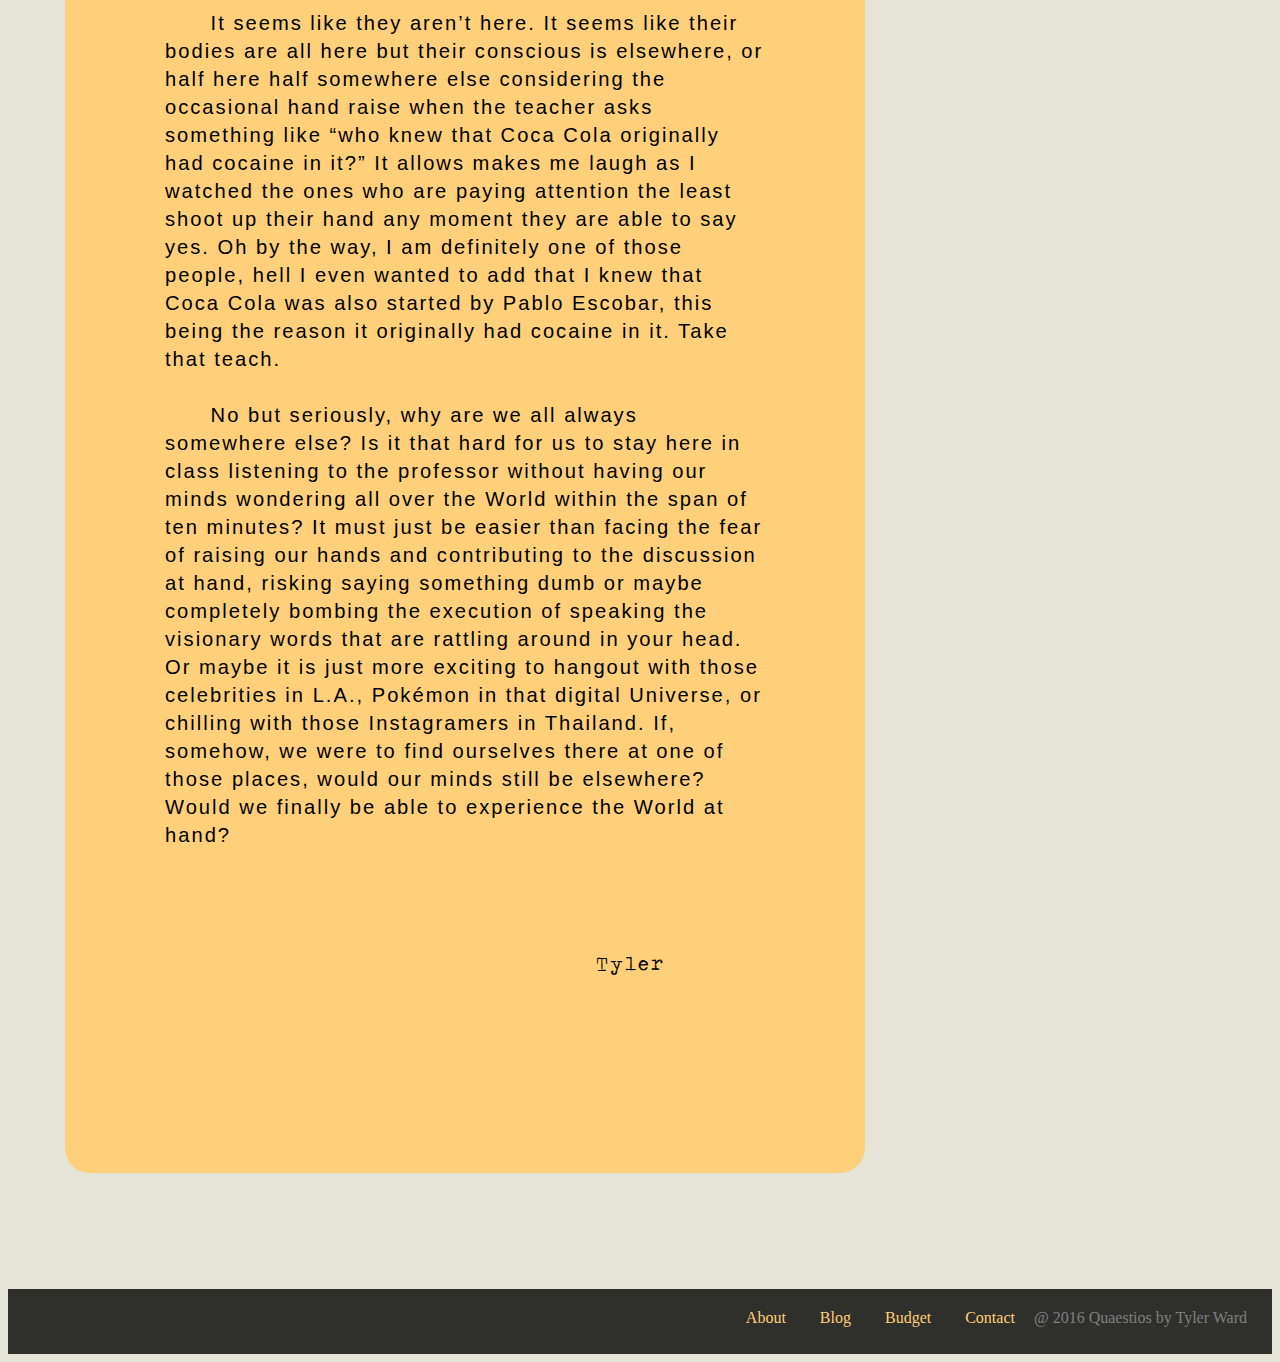
<file: finalProject/myBlog/everybody.html>
<!doctype html>
<!--
 Filename: everybody.html
 Author: Tyler Ward
 Create Date: 25 April 2016
 Purpose: Creation of article site
 Modification History: 
 Original Build:  25 April 2016
 
 Page tested in Google Chrome and Firefox
 -Same for both browsers
-->

<head>
	<meta charset="utf-8">
	<title>Where is Everybody?</title>

	<link rel="stylesheet" href="css/myBlog.css">

<style>
	#main-blog p {
		font-size: 90%;
	}
</style>
</head>

<body>

	<header id="top" style="min-width: 1000px;">
		<nav id="navigation">
    		<ul id="nav-bar">
      			<li><a href="about.html">About</a></li>
      			<li><a href="myBlog.html">Blog</a>&nbsp;&nbsp;&nbsp;&nbsp;&nbsp;&nbsp;&nbsp;&nbsp;&nbsp;&nbsp;&nbsp;&nbsp;</li>
      			<li class="active"><a href="myBlog.html"><img src="images/logo.png" alt="Logo"></a>&nbsp;&nbsp;&nbsp;&nbsp;&nbsp;&nbsp;&nbsp;&nbsp;&nbsp;&nbsp;&nbsp;&nbsp;</li>
      			<li><a href="budget.html">Budget</a></li>
      			<li><a href="contact.html">Contact</a></li>
			</ul>
		</nav>
	</header>
	
	<section id="banner" style="min-width: 1000px;">
	</section>
	
	<section id="main-table" style="min-width: 1250px;">
		<div id="row">
			<section id="main-blog">
				<div class="back">
				<article>
					<header class="article-headers">
						<time datetime="2016-04-11">April 11, 2016</time>
						<h2>Where Is Everybody?</h2>
						
						<a href="images/lecture.jpg"><img src="images/lectureWeb.jpg" alt="Picture of lecture hall"></a>
						<p>
							&nbsp;&nbsp;&nbsp;&nbsp;&nbsp;&nbsp;Why is it that the more people who are in a classroom the more reserved and quiet students become?  
							This lecture is dead, all of these people and it is dead quiet in here, enough to hear the clicks from 
							kids typing away at their computers.  My guess is that they are not even taking notes, they are more 
							likely surfing the web.  In fact, I can see that they are not taking notes.  As I look down the slope 
							of the auditorium’s seats, I see a kid on Facebook, naturally, another is using Photoshop, another is 
							surfing some sort of fantasy forum site, and, my personal favorite, the kid next to me is playing those
							 Gameboy Pokémon games on his computer.  Actually, I might have to ask him how he does that.  Those games
							  were the shit.<br><br>
					  
							&nbsp;&nbsp;&nbsp;&nbsp;&nbsp;&nbsp;For what reason is it so hard for us all to pay attention?  Hell, even I am here typing on my computer.  
							I mean, it isn’t like the teacher is boring, nor is the class.  He is constantly trying to get us to 
							participate, asking us questions, petitioning us to interact with him.  He shows us cool videos and talks 
							about all kinds of crazy technologies and things that are happening in the World right now.  It is actually
							 a fun class, although eerie at times.  So why does it look as though we are all being forced by our moms 
							 to sit through church on Sunday, somehow allowed to bring laptops?  “Oh come on mom I am going to take 
							 notes on the sermon.”  Yeah.  Right.<br><br>

							&nbsp;&nbsp;&nbsp;&nbsp;&nbsp;&nbsp;It seems like they aren’t here.  It seems like their bodies are all here but their conscious is elsewhere,
							 or half here half somewhere else considering the occasional hand raise when the teacher asks something 
							 like “who knew that Coca Cola originally had cocaine in it?”  It allows makes me laugh as I watched the ones
							  who are paying attention the least shoot up their hand any moment they are able to say yes.  Oh by the way,
							   I am definitely one of those people, hell I even wanted to add that I knew that Coca Cola was also started
							    by Pablo Escobar, this being the reason it originally had cocaine in it.  Take that teach.<br><br>

							&nbsp;&nbsp;&nbsp;&nbsp;&nbsp;&nbsp;No but seriously, why are we all always somewhere else?  Is it that hard for us to stay here in class listening
							 to the professor without having our minds wondering all over the World within the span of ten minutes?  It 
							 must just be easier than facing the fear of raising our hands and contributing to the discussion at hand,
							  risking saying something dumb or maybe completely bombing the execution of speaking the visionary words that
							   are rattling around in your head.   Or maybe it is just more exciting to hangout with those celebrities in 
							   L.A., Pokémon in that digital Universe, or chilling with those Instagramers in Thailand.  If, somehow, we
							    were to find ourselves there at one of those places, would our minds still be elsewhere?  Would we finally
							     be able to experience the World at hand?<br>
						</p>
						<p class="author">Tyler</p><br><br>
					</header>
				</article>
				</div>
			</section>
			<aside id="sidebar">
				<div id="side">
					<article>
						<header class="side-header">
							<h1><a href="myBlog.html">Recent Blog Posts</a></h1><br><br>
						</header>
						<ul>
							<li><h2><a href="everybody.html">Where Is Everybody?</a></h2></li>
							<li><h2><a href="morningHike.html">Morning Hike</a></h2></li>
						</ul>
					</article>
					<article>
						<header class="side-header">
							<h1>Photo Gallery</h1><br><br>
						</header>
						<div id="photo">
							<div class="photoRow">
								<a href="images/log.jpg"><img src="images/logWeb.jpg" alt="Picture of log"></a>
								<a href="images/log2.jpg"><img src="images/log2Web.jpg" alt="Another of log"></a>
							</div>
							<div class="photoRow">
								<a href="images/aldo.jpg"><img src="images/aldoWeb.jpg" alt="Picture of my dog Aldo"></a>
								<a href="images/banner2.jpg"><img src="images/banner2Web2.jpg" alt="Picture of Turkey Run"></a>
							</div>
							<div class="photoRow">
								<a href="images/hike.jpg"><img src="images/hikeWeb2.jpg" alt="Picture while hiking"></a>
								<a href="images/work.jpg"><img src="images/workWeb2.jpg" alt="Picture while at work"></a>
							</div>
							<div class="photoRow">
								<a href="images/about.jpg"><img src="images/aboutWeb2.jpg" alt="Picture of me hiking"></a>
								<a href="images/tree.jpg"><img src="images/treeWeb.jpg" alt="Picture of a tree"></a>
							</div>
						</div>
					</article>
				
				</div>
			</aside>
		</div>
	</section>

	<footer style="min-width: 750px;">
		<nav id="footer">
    		<ul>
      			<li><a href="about.html">About</a></li>
      			<li><a href="myBlog.html">Blog</a></li>
      			<li><a href="budget.html">Budget</a></li>
      			<li><a href="contact.html">Contact</a></li>
      			<li class="copyright">@ 2016 Quaestios  by Tyler Ward</li>
			</ul>
		</nav>
	</footer>

</body>
</file>
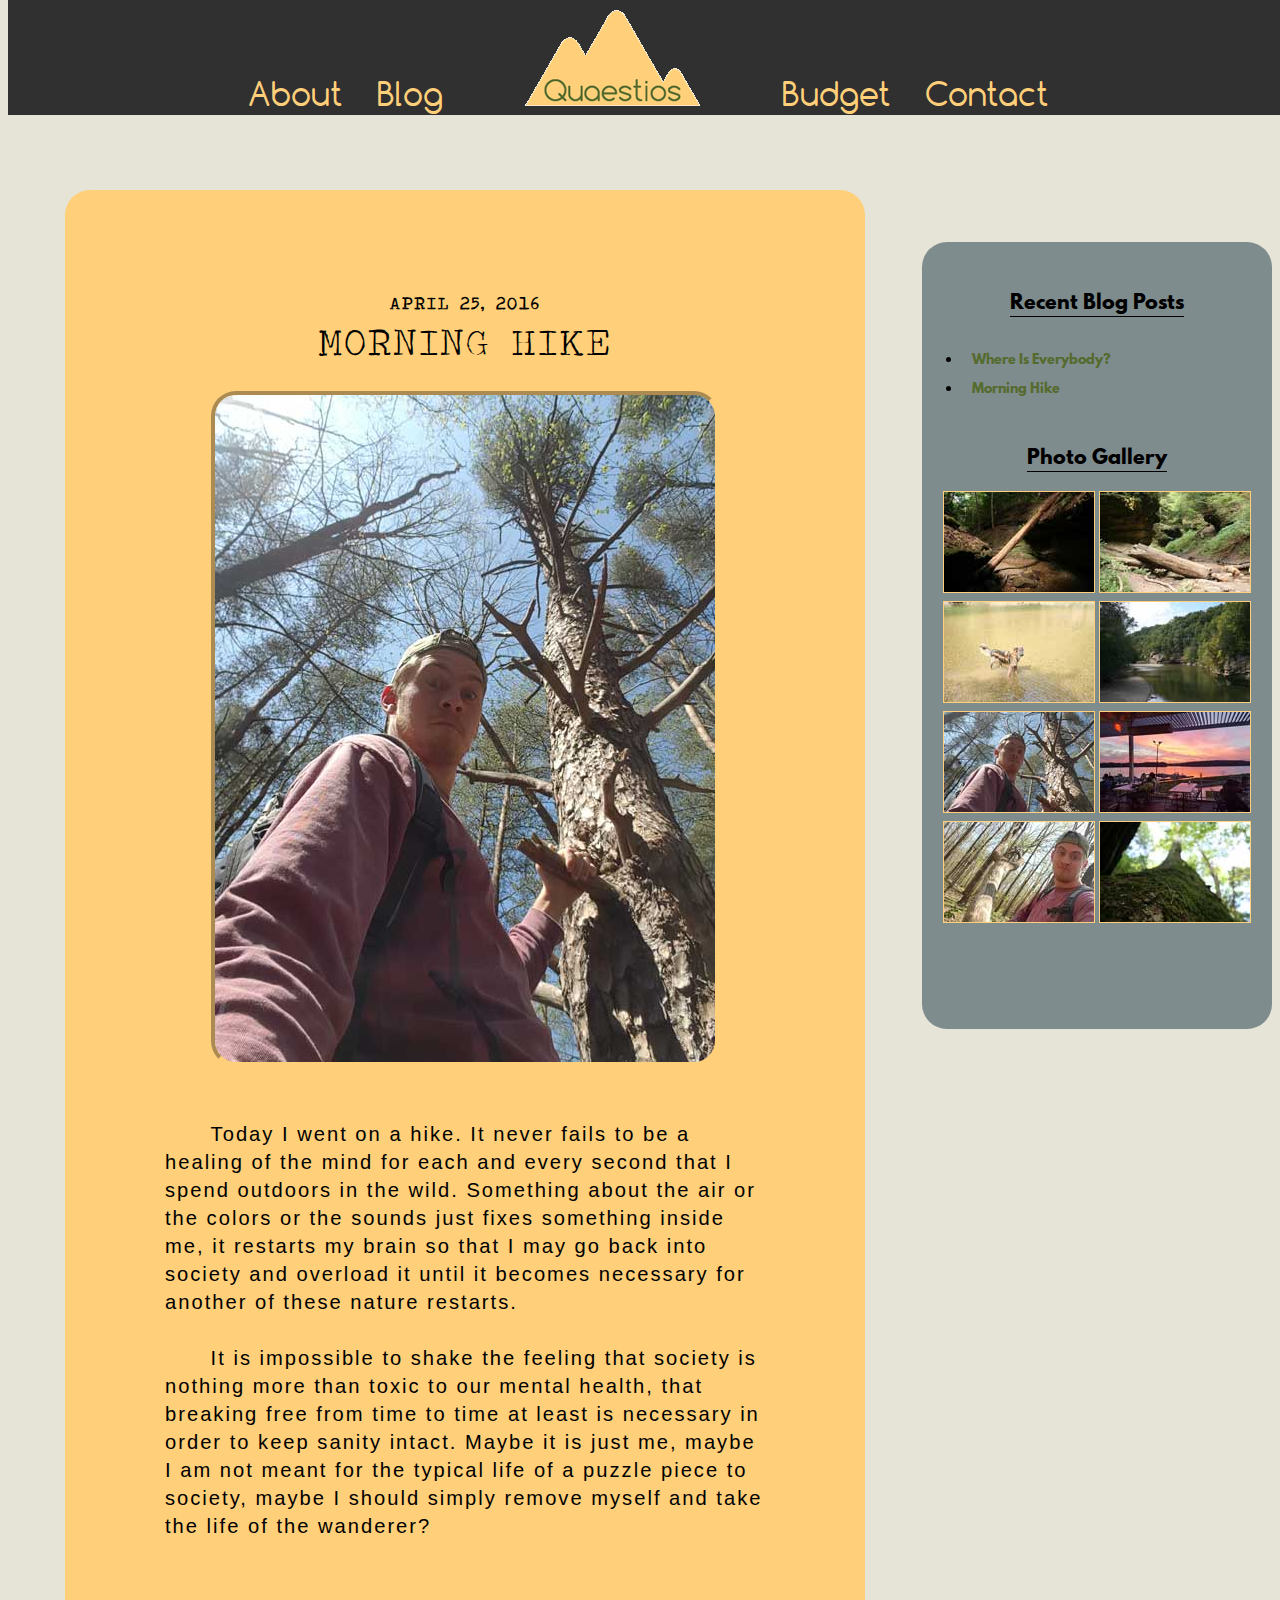
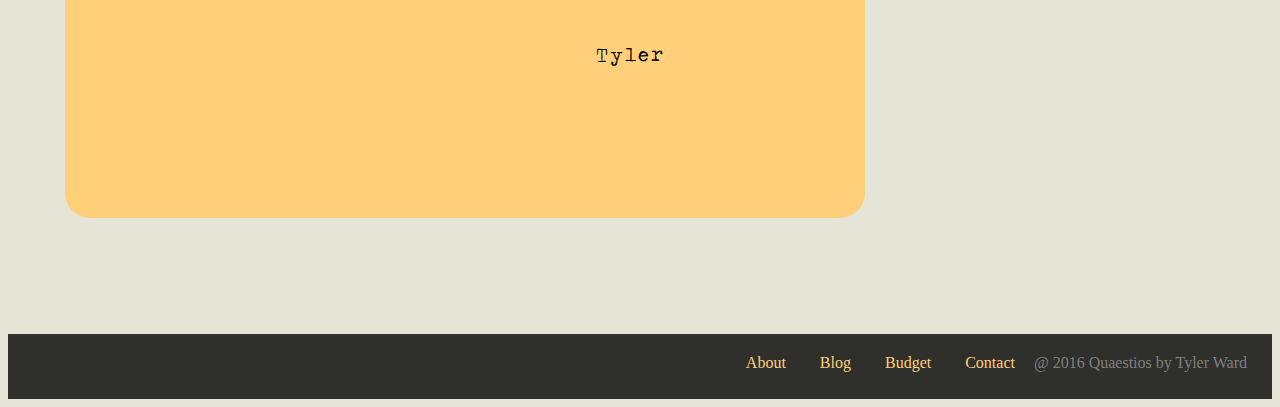
<file: finalProject/myBlog/morningHike.html>
<!doctype html>
<!--
 Filename: morningHike.html
 Author: Tyler Ward
 Create Date: 25 April 2016
 Purpose: Creation of article site
 Modification History: 
 Original Build:  25 April 2016
 
 Page tested in Google Chrome and Firefox
 -Same for both browsers
-->

<head>
	<meta charset="utf-8">
	<title>Morning Hike</title>

	<link rel="stylesheet" href="css/myBlog.css">

<style>
	#main-blog p {
		font-size: 90%;
	}
</style>
</head>

<body>

	<header id="top" style="min-width: 1000px;">
		<nav id="navigation">
    		<ul id="nav-bar">
      			<li><a href="about.html">About</a></li>
      			<li><a href="myBlog.html">Blog</a>&nbsp;&nbsp;&nbsp;&nbsp;&nbsp;&nbsp;&nbsp;&nbsp;&nbsp;&nbsp;&nbsp;&nbsp;</li>
      			<li class="active"><a href="myBlog.html"><img src="images/logo.png" alt="Logo"></a>&nbsp;&nbsp;&nbsp;&nbsp;&nbsp;&nbsp;&nbsp;&nbsp;&nbsp;&nbsp;&nbsp;&nbsp;</li>
      			<li><a href="budget.html">Budget</a></li>
      			<li><a href="contact.html">Contact</a></li>
			</ul>
		</nav>
	</header>
	
	<section id="banner" style="min-width: 1000px;">
	</section>
	
	<section id="main-table" style="min-width: 1250px;">
		<div id="row">
			<section id="main-blog">
				<div class="back">
				<article>
					<header class="article-headers">
						<time datetime="2016-04-11">April 25, 2016</time>
						<h2>Morning Hike</h2><br>
						<a href="images/hike.jpg"><img src="images/hikeWeb.jpg" alt="Picture of morning hike"></a>
						<p>
							&nbsp;&nbsp;&nbsp;&nbsp;&nbsp;&nbsp;Today I went on a hike.  It never fails
							to be a healing of the mind for each and every second that I spend outdoors
							in the wild.  Something about the air or the colors or the sounds just fixes
							something inside me, it restarts my brain so that I may go back into society
							and overload it until it becomes necessary for another of these nature restarts.<br><br>
							
							&nbsp;&nbsp;&nbsp;&nbsp;&nbsp;&nbsp;It is impossible to shake the feeling that society
							is nothing more than toxic to our mental health, that breaking free from time
							to time at least is necessary in order to keep sanity intact.  Maybe it is just me,
							maybe I am not meant for the typical life of a puzzle piece to society, maybe I
							should simply remove myself and take the life of the wanderer?
							
						</p>
						
						<p class="author">Tyler</p>
					</header>
				</article>
				</div>
			</section>
			<aside id="sidebar">
				<div id="side">
					<article>
						<header class="side-header">
							<h1><a href="myBlog.html">Recent Blog Posts</a></h1><br><br>
						</header>
						<ul>
							<li><h2><a href="everybody.html">Where Is Everybody?</a></h2></li>
							<li><h2><a href="morningHike.html">Morning Hike</a></h2></li>
						</ul>
					</article>
					<article>
						<header class="side-header">
							<h1>Photo Gallery</h1><br><br>
						</header>
						<div id="photo">
							<div class="photoRow">
								<a href="images/log.jpg"><img src="images/logWeb.jpg" alt="Picture of log"></a>
								<a href="images/log2.jpg"><img src="images/log2Web.jpg" alt="Another of log"></a>
							</div>
							<div class="photoRow">
								<a href="images/aldo.jpg"><img src="images/aldoWeb.jpg" alt="Picture of my dog Aldo"></a>
								<a href="images/banner2.jpg"><img src="images/banner2Web2.jpg" alt="Picture of Turkey Run"></a>
							</div>
							<div class="photoRow">
								<a href="images/hike.jpg"><img src="images/hikeWeb2.jpg" alt="Picture while hiking"></a>
								<a href="images/work.jpg"><img src="images/workWeb2.jpg" alt="Picture while at work"></a>
							</div>
							<div class="photoRow">
								<a href="images/about.jpg"><img src="images/aboutWeb2.jpg" alt="Picture of me hiking"></a>
								<a href="images/tree.jpg"><img src="images/treeWeb.jpg" alt="Picture of a tree"></a>
							</div>
						</div>
					</article>
				
				</div>
			</aside>
		</div>
	</section>

	<footer style="min-width: 750px;">
		<nav id="footer">
    		<ul>
      			<li><a href="about.html">About</a></li>
      			<li><a href="myBlog.html">Blog</a></li>
      			<li><a href="budget.html">Budget</a></li>
      			<li><a href="contact.html">Contact</a></li>
      			<li class="copyright">@ 2016 Quaestios  by Tyler Ward</li>
			</ul>
		</nav>
	</footer>

</body>
</file>
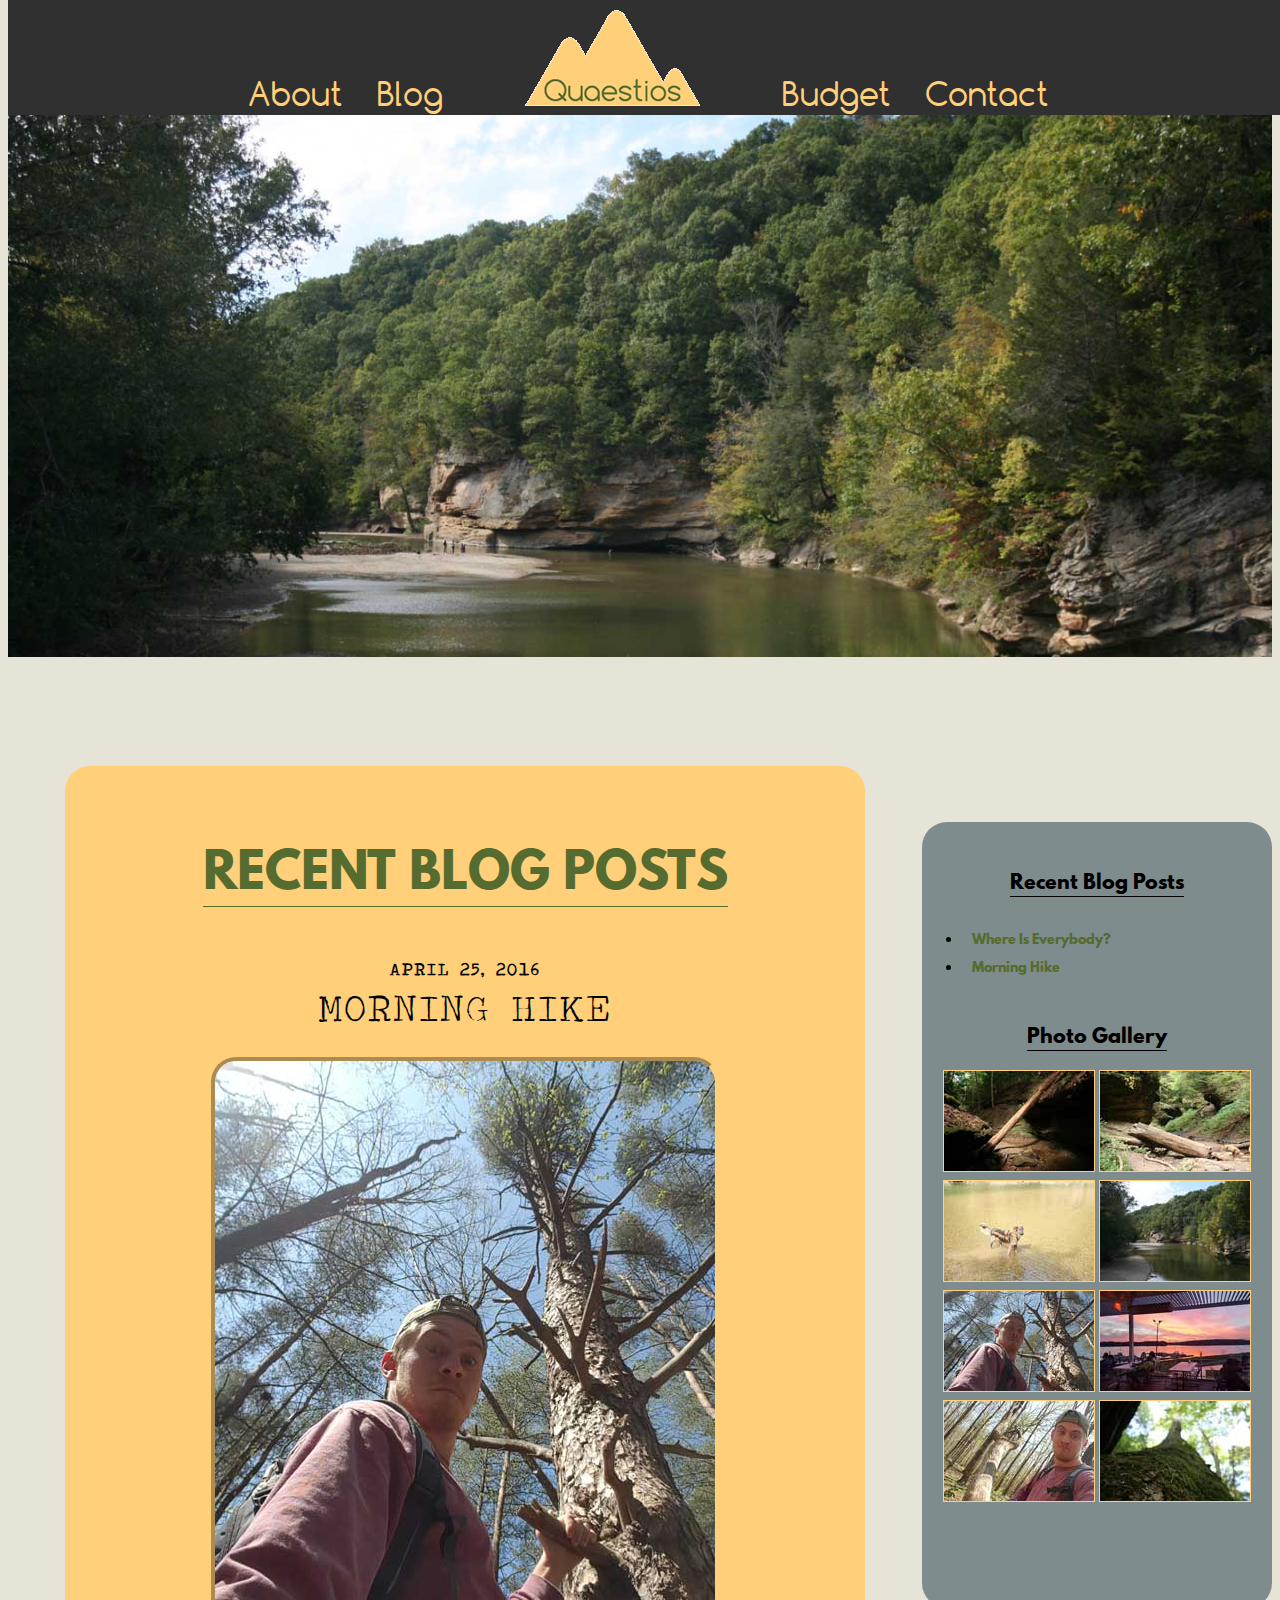
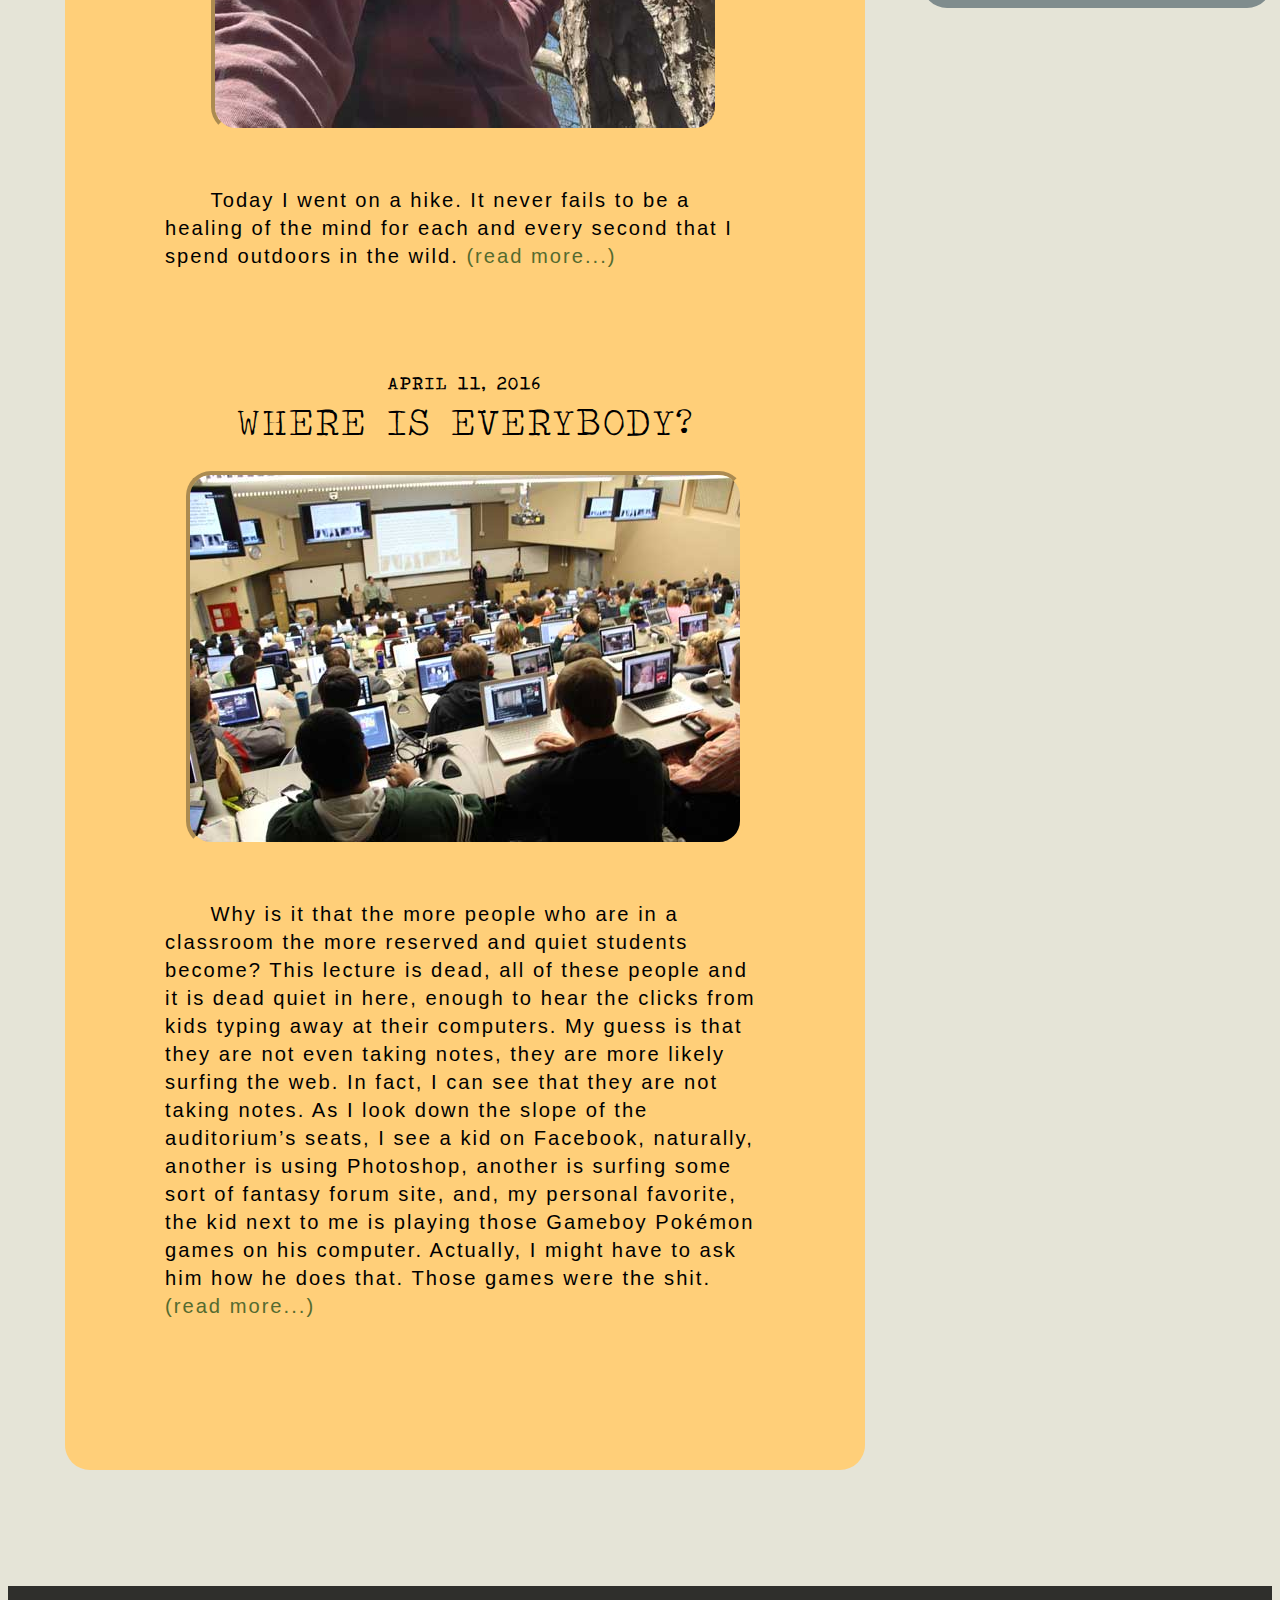
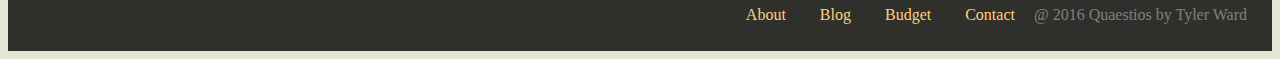
<file: finalProject/myBlog/myBlog.html>
<!doctype html>
<!--
 Filename: myBlog.html
 Author: Tyler Ward
 Create Date: 11 April 2016
 Purpose: Creation of my Blog Website
 Modification History: 
 Original Build:  11 April 2016
 
 Page tested in Google Chrome and Firefox
 -Same for both browsers
-->

<head>
	<meta charset="utf-8">
	<title>My Blog</title>

	<link rel="stylesheet" href="css/myBlog.css">

<style>
	#main-blog p {
		font-size: 90%;
	}
</style>
</head>

<body>

	<header id="top" style="min-width: 1000px;">
		<nav id="navigation">
    		<ul id="nav-bar">
      			<li><a href="about.html">About</a></li>
      			<li><a href="myBlog.html">Blog</a>&nbsp;&nbsp;&nbsp;&nbsp;&nbsp;&nbsp;&nbsp;&nbsp;&nbsp;&nbsp;&nbsp;&nbsp;</li>
      			<li class="active"><a href="myBlog.html"><img src="images/logo.png" alt="Logo"></a>&nbsp;&nbsp;&nbsp;&nbsp;&nbsp;&nbsp;&nbsp;&nbsp;&nbsp;&nbsp;&nbsp;&nbsp;</li>
      			<li><a href="budget.html">Budget</a></li>
      			<li><a href="contact.html">Contact</a></li>
			</ul>
		</nav>
	</header>
	
	<section id="banner" style="min-width: 1000px;">
		<a href="images/banner2.jpg"><img class="banner" src="images/banner2Web.jpg" alt="Travel Blog Banner"></a>
	</section>
	
	<section id="main-table" style="min-width: 1250px;">
		<div id="row">
			<section id="main-blog">
				<div class="back">
				<header id="main-header">
					<h1>Recent Blog Posts</h1>
				</header>
				<article>
					<header class="article-headers">
						<time datetime="2016-04-11">April 25, 2016</time>
						<h2><a href="morningHike.html">Morning Hike</a></h2><br>
						<a href="images/hike.jpg"><img src="images/hikeWeb.jpg" alt="Picture while hiking"></a>
						<p>
							&nbsp;&nbsp;&nbsp;&nbsp;&nbsp;&nbsp;Today I went on a hike.  It never fails
							to be a healing of the mind for each and every second that I spend outdoors
							in the wild.<a class="read" href="morningHike.html"> (read more...)</a>
							
						</p>
					</header>
				</article>
				<article>
					<header class="article-headers">
						<time datetime="2016-04-11">April 11, 2016</time>
						<h2><a href="everybody.html">Where Is Everybody?</a></h2><br>
						<a href="images/lecture.jpg"><img src="images/lectureWeb.jpg" alt="Picture of lecture hall"></a>
						<p>
							&nbsp;&nbsp;&nbsp;&nbsp;&nbsp;&nbsp;Why is it that the more people who are in a classroom the more reserved and quiet students become?  
							This lecture is dead, all of these people and it is dead quiet in here, enough to hear the clicks from 
							kids typing away at their computers.  My guess is that they are not even taking notes, they are more 
							likely surfing the web.  In fact, I can see that they are not taking notes.  As I look down the slope 
							of the auditorium’s seats, I see a kid on Facebook, naturally, another is using Photoshop, another is 
							surfing some sort of fantasy forum site, and, my personal favorite, the kid next to me is playing those
							 Gameboy Pokémon games on his computer.  Actually, I might have to ask him how he does that.  Those games
							  were the shit. <a class="read" href="everybody.html">(read more...)</a>
						</p>
					</header>
				</article>
				</div>
			</section>
			<aside id="sidebar">
				<div id="side">
					<article>
						<header class="side-header">
							<h1><a href="myBlog.html">Recent Blog Posts</a></h1><br><br>
						</header>
						<ul>
							<li><h2><a href="everybody.html">Where Is Everybody?</a></h2></li>
							<li><h2><a href="morningHike.html">Morning Hike</a></h2></li>
						</ul>
					</article>
					<article>
						<header class="side-header">
							<h1>Photo Gallery</h1><br><br>
						</header>
						<div id="photo">
							<div class="photoRow">
								<a href="images/log.jpg"><img src="images/logWeb.jpg" alt="Picture of log"></a>
								<a href="images/log2.jpg"><img src="images/log2Web.jpg" alt="Another of log"></a>
							</div>
							<div class="photoRow">
								<a href="images/aldo.jpg"><img src="images/aldoWeb.jpg" alt="Picture of my dog Aldo"></a>
								<a href="images/banner2.jpg"><img src="images/banner2Web2.jpg" alt="Picture of Turkey Run"></a>
							</div>
							<div class="photoRow">
								<a href="images/hike.jpg"><img src="images/hikeWeb2.jpg" alt="Picture while hiking"></a>
								<a href="images/work.jpg"><img src="images/workWeb2.jpg" alt="Picture while at work"></a>
							</div>
							<div class="photoRow">
								<a href="images/about.jpg"><img src="images/aboutWeb2.jpg" alt="Picture of me hiking"></a>
								<a href="images/tree.jpg"><img src="images/treeWeb.jpg" alt="Picture of a tree"></a>
							</div>
						</div>
					</article>
				
				</div>
			</aside>
		</div>
	</section>
	
	<footer style="min-width: 750px;">
		<nav id="footer">
    		<ul>
      			<li><a href="about.html">About</a></li>
      			<li><a href="myBlog.html">Blog</a></li>
      			<li><a href="budget.html">Budget</a></li>
      			<li><a href="contact.html">Contact</a></li>
      			<li class="copyright">@ 2016 Quaestios  by Tyler Ward</li>
			</ul>
		</nav>
	</footer>


</body>
</file>
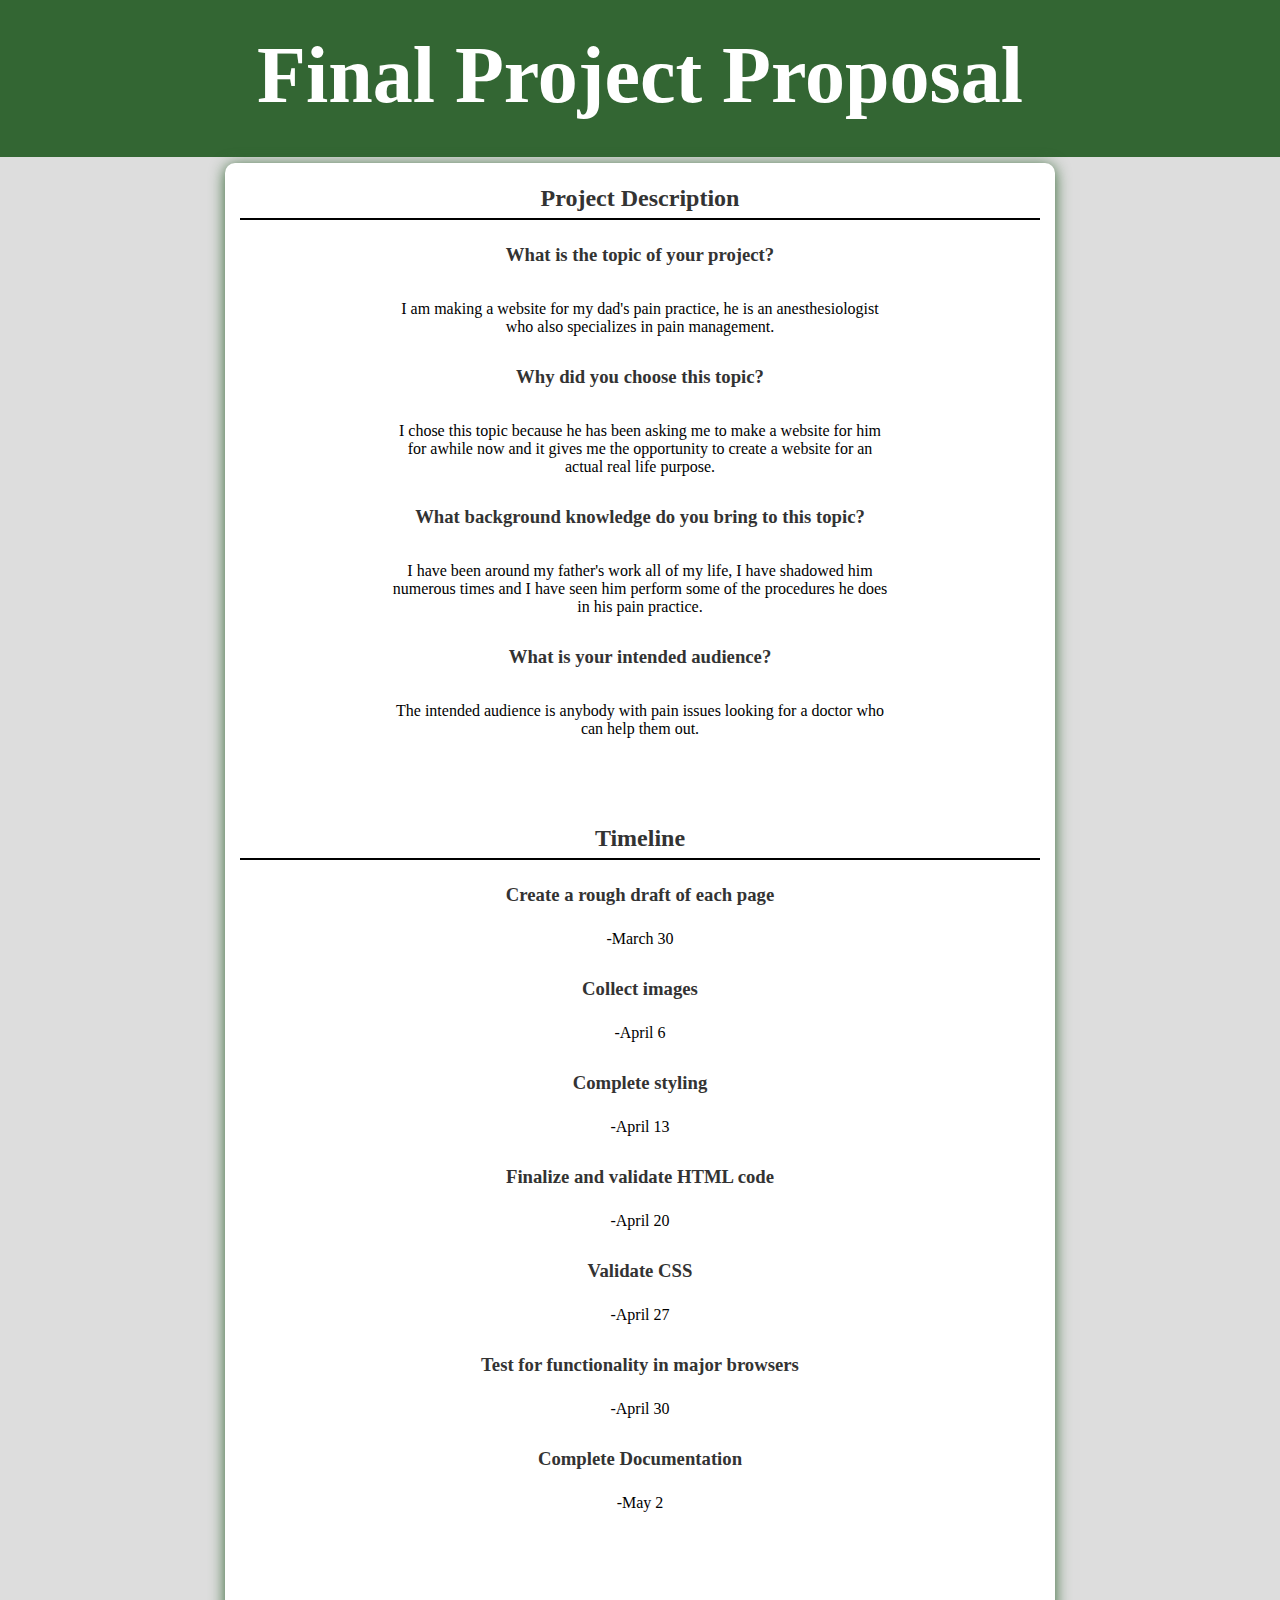
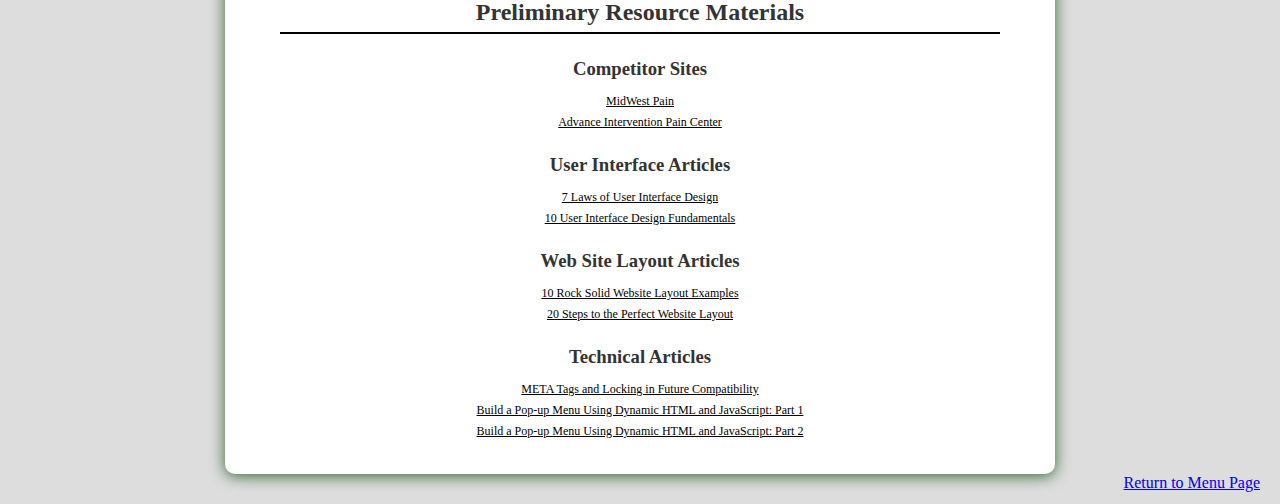
<file: finalProject/proposal/proposal.html>
<!doctype html>

<!--
Author: Tyler Ward
Date: 23 March 2016
-->
<!-- Tested in Google Chrome & FireFox-->

<html>
  <head>
    <meta charset="utf-8">
    <title>Final Project Proposal</title>
    <link type="text/css" href="../css/final.css" rel="stylesheet" />
    
  </head>
  
  <body>

	<header>
        <h1>Final Project Proposal</h1>
    </header>
    
    <div id="proposal">
    	<div id="questions">
        	<h2>Project Description</h2>
        		<h3>What is the topic of your project?</h3>
        			<p>I am making a website for my dad's pain practice, he is an anesthesiologist who also specializes in pain management.</p>
        		<h3>Why did you choose this topic?</h3>
        			<p>I chose this topic because he has been asking me to make a website for him for awhile now and it gives me the opportunity to create a website for an actual real life purpose.</p>
        		<h3>What background knowledge do you bring to this topic?</h3>
        			<p>I have been around my father's work all of my life, I have shadowed him numerous times and I have seen him perform some of the procedures he does in his pain practice.</p>
        		<h3>What is your intended audience?</h3>
        			<p>The intended audience is anybody with pain issues looking for a doctor who can help them out.</p>
    	</div>	
    	<div id="timeline">
        	<h2>Timeline</h2>
        		<h3>Create a rough draft of each page</h3>
        			<p>-March 30</p>
        		<h3>Collect images</h3>
        			<p>-April 6</p>
        		<h3>Complete styling</h3>
        			<p>-April 13</p>
        		<h3>Finalize and validate HTML code</h3>
        			<p>-April 20</p>
        		<h3>Validate CSS</h3>
        			<p>-April 27</p>
        		<h3>Test for functionality in major browsers</h3>
        			<p>-April 30</p>
        		<h3>Complete Documentation</h3>
        			<p>-May 2</p>
    	</div>
    	<div id="materials">
        	<h2>Preliminary Resource Materials</h2>
        		<h3>Competitor Sites</h3>
        			<ul class="resources">
        				<li><a href="http://www.midwestpain.net/">MidWest Pain</a></li>
        				<li><a href="http://www.inter-pain.com/">Advance Intervention Pain Center</a></li>
        			</ul>
        		<h3>User Interface Articles</h3>
        			<ul class="resources">
        				<li><a href="https://99designs.com/blog/tips/7-unbreakable-laws-of-user-interface-design/">7 Laws of User Interface Design</a></li>
        				<li><a href="http://blog.teamtreehouse.com/10-user-interface-design-fundamentals">10 User Interface Design Fundamentals</a></li>
        			</ul>
        		<h3>Web Site Layout Articles</h3>
        			<ul class="resources">
        				<li><a href="http://designshack.net/articles/layouts/10-rock-solid-website-layout-examples/">10 Rock Solid Website Layout Examples</a></li>
        				<li><a href="http://www.creativebloq.com/web-design/steps-perfect-website-layout-812625">20 Steps to the Perfect Website Layout</a></li>
        			</ul>
        		<h3>Technical Articles</h3>
        			<ul class="resources">
        				<li><a href="https://msdn.microsoft.com/en-us/library/cc817574.aspx">META Tags and Locking in Future Compatibility</a></li>
        				<li><a href="https://msdn.microsoft.com/en-us/library/bb250412(v=vs.85).aspx">Build a Pop-up Menu Using Dynamic HTML and JavaScript: Part 1</a></li>
        				<li><a href="https://msdn.microsoft.com/en-us/library/bb250398(v=vs.85).aspx">Build a Pop-up Menu Using Dynamic HTML and JavaScript: Part 2</a></li>
        			</ul>
    	</div><!-- end div id="assignments" -->
    </div>
    <div id="home">
    	<p><a href="../index.html">Return to Menu Page</a></p>
    </div>
</body>
</html>
</file>
<file: finalProject/css/final2.css>
* {
	margin:0 0 6px;;
} header {
	text-align:center;
	color:white;
	background-color:#363;
	padding:30px 150px;
	font-size: 40px;
	
} body {
	background-color: #DDD;
} body p {
	padding-left: 2em;
} li {
	text-align: left;
	padding: 2px;
} li a {
	text-align: left;
	padding: 2px;
} h2 {
	width: 100%;
	color: #333;
	line-height: 40px;
	border-bottom: 2px solid #000;
} h3 {
	color: #333;
	line-height: 30px;
	text-align: left;
	padding-bottom: 10px;
	margin-bottom: 20px;
} #items {
	width: 720px;
	margin: 0 auto;
	box-shadow: 0 2px 15px #363;
	min-height: 250px;
	padding: 15px;
	border-radius: 10px;
	background-color: white;
	text-align: left;
} ul {
	width: 440px;
} #proposal {
	width: 800px;
	margin: 0 auto;
	box-shadow: 0 2px 15px #363;
	min-height: 250px;
	padding: 15px;
	border-radius: 10px;
	background-color: white;
	text-align: left;

} #proposal h3 {
	font-weight: 900;
} #proposal h2 {
	margin-bottom: 20px;
} #proposal p {
	padding-left: 0px;
	padding-bottom: 20px;
	text-align: left;
} #timeline h2, #materials h2 {
	margin-top: 60px;
} #timeline h3 {
	margin-bottom: 10px;
} #materials {
	width: 720px;
} #materials h3 {
	margin-bottom: 0px;
} #home p {
	text-align: right;
	padding-right: 20px;
}
dd {
	text-indent: 20px;
}
</file>
<file: finalProject/myBlog/css/myBlog.css>
@font-face {
	font-family: myFont;
	src: url(../fonts/TravelingTypewriter.ttf)
}
@font-face {
	font-family: gunslinger;
	src: url(../fonts/gunslinger.ttf)
}
@font-face {
	font-family: comf;
	src: url(../fonts/comfortaa.ttf)
}
@font-face {
	font-family: fatface;
	src: url(../fonts/aFatface.otf)
}
@font-face {
	font-family: seasider;
	src: url(../fonts/seasider.ttf)
}
@font-face {
	font-family: spartan;
	src: url(../fonts/spartan.otf)
}

body {										/* sets background color */
	background-color: #E5E4D7;
}

header#top {								/*  sets header as fixed position, it's background-color, it's height */
	position: fixed;
	top: 0;
	width: 100%;
	height: 100px;
	padding-top: 15px;
	background-color: #313030;
}
	#navigation ul {						/*  styles ul in the navigation bar */
		margin-top: -10px;
		padding: 5px;
		list-style-type: none;
		text-align: center;
		padding-bottom: 20px;
	}
		#navigation ul li {					/*  makes ul li's inline in navigation bar */
			display: inline
		}
			#navigation ul li a {			/*  styles links of navigation bar */
				font-family: comf;
				font-weight: lighter;
				font-size: 200%;
				padding-left: 15px;
				padding-right: 15px;
				color: #FFCF79;
				text-decoration: none;
			}
				#navigation ul li a:hover {			/*  styles the links when hovers over */
					color: #083e10;
					background-color: #FFCF79;
				}
#banner {									/*  causes banner images to start at bottom of nav bar */
	margin-top: 115px;
}
.banner {									/*  styles banner image  */
	max-width: 100%;
	height: auto;
	width: auto;
	margin-bottom: 30px;
}
#main-table {								/*  sets width of page content */
	min-width: 1250px;
}
.back {										/*  creates and styles background of main content */
	width: 800px;
	margin: auto;
	background-color: #FFCF79;
	border-radius: 25px;
	padding: 50px 0px;
	margin-top: 75px;
	margin-bottom: 100px;
}
blockquote {								/*  style's blockquotes */
	margin: auto;
	text-align: center;
	margin-top: 50px;
	width: 400px;
}
#main-blog h1 {								/*  style's the h1 of #main-blog section */
    	font-family: spartan, seasider, fatface, comf, myFont, "Comic Sans MS", cursive, sans-serif;
    	text-transform: uppercase;
    	color: #556B2F;
    	font-weight: 700;
    	font-size: 300%;
    	text-align: center;
    	padding-bottom: 0px;
    	border-bottom: 0.1px solid;
    	display: inline
    }
    #main-blog header {						/*  style's header of main-blog section */
    	margin-top: 30px;
    }
    #main-blog a {							/* style's links of main-blog secitno */
    	color: black;
    	text-decoration: none;
    }
    #main-blog .read {						/* changes color of the "read more link"s */
    	color: #556B2F;
    }
    #main-blog article {					/* sets margin of articles in main-blog */
    	margin: 50px 0px;
    }
    #main-blog h2 {							/* styles h2 of main-blog */
    	font-family: myFont, "Comic Sans MS", cursive, sans-serif;
    	font-weight: 300;
    	font-size: 180%;
    	margin: 15px 0 15px 0;
    	text-align: center;
    }
    #main-blog author, time {				/* styles <author> and <time> elements */
    	font-family: myFont, "Comic Sans MS", cursive, sans-serif;
    	font-weight: 700;
    	font-size: 80%;
    	margin: 15px 0 15px 0;
    	text-align: center;
    }
		#main-blog p {						/* styles p elements of main section */
			text-transform: initial;
    		font-size: 100%;
    		line-height: 25px;
    		font-weight: lighter;
    		margin: 0 0 23px 0;
    		padding: 50px 0px;
    		width: 600px;
    		margin: auto;
    		font-family: 'Inder', sans-serif; line-height: 28px;
    		text-align: left;
		}
		#main-blog .author {				/* styles the "Tyler" <p> at the bottom of blog posts */
			font-family: myfont;
			text-align: right;
			padding-right: 200px;
		}
	#main-blog img {						/* styles pictures within main section */
		border: 4px solid #FFCF79;
		border-radius: 25px;
		border-style: inset;
	}
.article-headers {							/* styles the headers of articles */
	text-align: center;
	font-family: myFont,'Roboto Condensed', sans-serif;
    font-weight: normal;
    font-size: 140%;
    line-height: 23px;
    text-transform: uppercase;
    letter-spacing: 2px;
    margin: 20px 0px 23px 0px;
}											/* creates a table from page content */
#main-table {
	display: table;
	width: 100%;
}
	#row {									/* creates a row */
		display: table-row;
	}
		#main-blog {						/* creates first cell with #main-blog and sets width */
			display: table-cell;
			width: 75%;
			text-align: center;
		}
		#sidebar {							/* creates second cell with #sidebar section and sets width */
			display: table-cell;
			width: 25%;
		}
#side {										/* styles background of #sidebar section */
	text-align: center;
	width: 350px;
	background-color: #7f8c8d;
	padding: 50px 0px;
	border-radius: 25px;
	margin-bottom: 50px;
}
#side article {								/* sets margin of article in #side div */
	margin-bottom: 50px;
}
#sidebar h1, h2 {							/* sets font of h1,h2 of #sidebar section */
	font-family: spartan;
}
#sidebar h1 {								/* further style for h1 in #sidebar section */
	font-size: 120%;
	border-bottom: 1px solid;
	display: inline;
}
#sidebar h2 {								/* further style for h2 in #sidebar section */
	color: #556B2F;
	text-indent: 10px;
	text-align: left;
	font-size: 80%;
}
#sidebar a {								/* style for links in #sidebar section */
	text-decoration: none;
	color: inherit;
}
#photo {									/* creates a table display for the "photo gallery" photos in the sidebar */
	display: table;
	margin: auto;

}
.photoRow {									/* creates row of those photos (2 photos per row) */
	display: table-row;
}
.photoRow a {								/* each photo is a cell */
	display: table-cell;
}
.photoRow img {								/* puts border around photo */
	border: 1px solid #FFCF79;
	margin: 2px;
}
.photoRow a:first-child {					/* sets width of first cell in each row */
	width: 50%;
}
#footer {									/* styles footer */
	width: 100%;
	height: 50px;
	padding-bottom: 15px;
	background-color: rgba(1, 1, 1, 0.8);
}
	#footer ul {							/* styles the nav in footer */
		margin-bottom: 0px;
		text-align: right;
		margin-right: 25px; 
		padding: 5px;
		list-style-type: none;
		padding: 20px 0px;
	}
		#footer ul li {						/* styles the nav in footer */
			display: inline;
			color: grey;
		}
			#footer ul li a {				/* styles the links in the nav in footer */
				font-size: 100%;
				padding-left: 15px;
				padding-right: 15px;
				color: #FFCF79;
				text-decoration: none;
			}
				#footer ul li a:hover {		/* styles the "hover" for the links in the nav in footer */
					color: #083e10;
					background-color: #313030;
				}
#main-blog form {							/* styles the form and creates a table from it */							
	display: table;							
	padding: 0px;
	background-color: inherit;
	width: 650px;
	margin: auto;
	text-align: center;
	color: inherit;
}
	#main-blog form textarea {				/* styles the textarea input in form */				
		width: 300px;
		height: 150px;
	}
	#main-blog .tableRow {					/* makes each question a row of table */				
		display: table-row;
		border-color: #FFCF79;
	}
	#main-blog .tableRow p {				/* makes each p a cell of table and styles it */					
		display: table-cell;
		vertical-align: top;
		margin: 0px;
		padding: 15px 0px;
	}
		#main-blog .tableRow p:first-child {		/* makes first cell align right of each row */				
			text-align: right;
			width: 300px;
		}
		#main-blog .tableRow p:nth-child(2) {		/* makes second cell align left of each row */
			text-align: left;
			width: 300px;
			padding-left: 10px;
		}
#main-blog table {							/* styles table on budget page */
	border: 5px solid #EDD9C0;				
	caption-side: top;
	text-align: center;
	margin-left: auto;
	margin-right: auto;
	margin-bottom: 50px;
}
	#main-blog table caption {				/* styles caption to tables */						
		padding-bottom: 10px;
		font-size: 20px;
	}
		#main-blog table td {				/* styles the td of the tables */			
			border: thin dotted lightgray;
			padding: 10px;
			width: 140px;
		}
		#main-blog table th {				/* styles the th of the tables */				
			border: thin solid lightgray;
			padding: 10px;
		}
		.top {								/* changes background-color of top part of tables */
			background-color: #7A6A53;
		}
		.category {							/* changes background-color of the side part of tables */	
			background-color: #EDD9C0;
		}
		.savings {							/* changes background-color of bottom side part of table */	
			background-color: #D9CEB2;
		}
		.amount {							/* background-color of cells under "current actual" */			
			background-color: #D5DED9;
		}
		.amountTwo {						/* background-color of cells under "expected" */	
			background-color: #948C75;
		}
		.total {							/* background-color for total cells at bottom */			
			background-color: #99B2B7;
		}
</file>
<file: finalProject/css/final.css>
* {
	margin:0 0 6px;;
} header {
	text-align:center;
	color:white;
	background-color:#363;
	padding:30px 150px;
	font-size: 40px;
	
} body {
	background-color: #DDD;
} body p {
	padding-left: 2em;
} li {
	list-style: none;
	background-color: #32664b;
	text-align: center;
	font-size: 30px;
	color: #DDDDDD;
	border-radius: 3px;
	padding: 2px;
} #items li a {
	list-style: none;
	background-color: #32664b;
	text-align: center;
	font-size: 30px;
	color: #DDDDDD;
	border-radius: 3px;
	padding: 2px;
} h2 {
	width: 100%;
	color: #333;
	line-height: 40px;
	border-bottom: 2px solid #000;
} h3 {
	color: #333;
	line-height: 30px;
	text-align: center;
	padding-bottom: 10px;
	margin-bottom: 20px;
} #items {
	width: 720px;
	margin: 0 auto;
	box-shadow: 0 2px 15px #363;
	min-height: 250px;
	padding: 15px;
	border-radius: 10px;
	background-color: white;
	text-align: center;
} ul {
	width: 440px;
	margin: 50px;
	margin-left: 100px;
} #proposal {
	width: 800px;
	margin: 0 auto;
	box-shadow: 0 2px 15px #363;
	min-height: 250px;
	padding: 15px;
	border-radius: 10px;
	background-color: white;
	text-align: center;

} #proposal h3 {
	font-weight: 900;
} #proposal h2 {
	margin-bottom: 20px;
} #proposal p {
	padding-left: 0px;
	padding-bottom: 20px;
	text-align: center;
	margin-left: 150px;
	margin-right: 150px;
} #timeline h2, #materials h2 {
	margin-top: 60px;
} #timeline h3 {
	margin-bottom: 10px;
} #materials {
	width: 720px;
	padding-left: 40px;
} #materials li, li a{
	list-style: none;
	background-color: white;
	text-align: center;
	font-size: 12px;
	color: black;
	border-radius: 0px;
	padding: 0px;	
} #materials ul {
	width: 440px;
	margin: 0px;
	margin-left: 100px;
	margin-bottom: 20px;
} #materials h3 {
	margin-bottom: 0px;
} #home p {
	text-align: right;
	padding-right: 20px;
}
</file>
